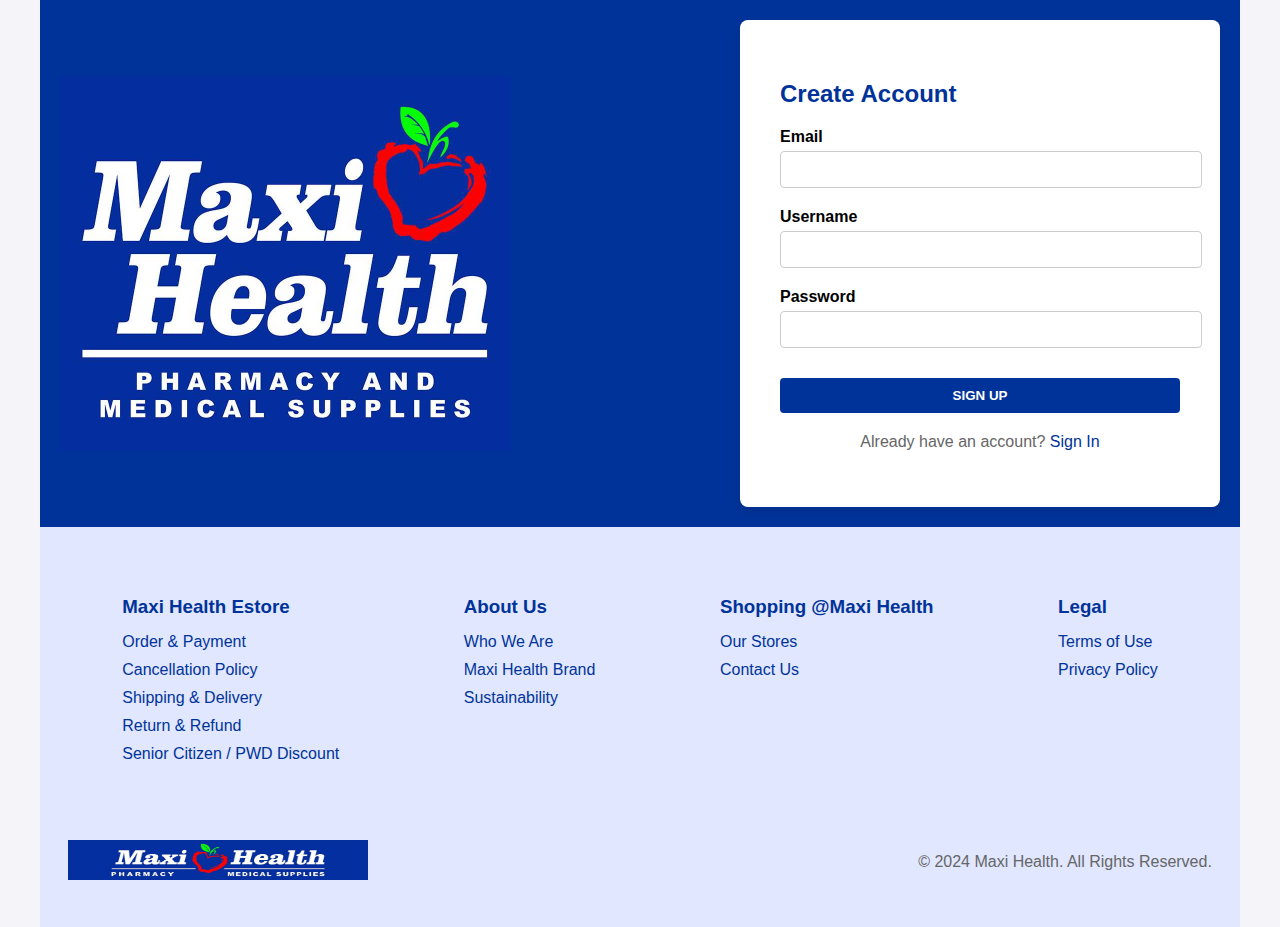
<file: index.html>
<!DOCTYPE html>
<html lang="en">
<head>
    <meta charset="UTF-8">
    <meta name="viewport" content="width=device-width, initial-scale=1.0">
    <title>Maxi Health - Create Account</title>
    <link rel="stylesheet" href="style.css">
    <link rel="icon" href="maxi.jpg" >
</head>
<body>
    <div class="container">
        <div class="header">
            <img src="maxi.jpg" alt="Maxi Health Logo" class="logo">
            <div class="form-container">
                <form action="login.php" method="POST" class="login-form">
                    <h2>Create Account</h2>
                    <div class="form-group">
                        <label for="name">Email</label>
                        <input type="text" id="name" name="name" required>
                    </div>
                    <div class="form-group">
                        <label for="username">Username</label>
                        <input type="text" id="username" name="username" >
                    </div>
                    <div class="form-group">
                        <label for="password">Password</label>
                        <input type="password" id="password" name="password" >
                    </div>
                    <button type="submit" class="btn-submit">Sign Up</button>
                    <p>Already have an account? <a href="signin.html">Sign In</a></p>
                </form>
            </div>
        </div>

        <footer class="footer">
            <div class="footer-content">
                <div class="footer-section">
                    <h3>Maxi Health Estore</h3>
                    <ul>
                        <li><a href="#">Order & Payment</a></li>
                        <li><a href="#">Cancellation Policy</a></li>
                        <li><a href="#">Shipping & Delivery</a></li>
                        <li><a href="#">Return & Refund</a></li>
                        <li><a href="#">Senior Citizen / PWD Discount</a></li>
                    </ul>
                </div>
                <div class="footer-section">
                    <h3>About Us</h3>
                    <ul>
                        <li><a href="#">Who We Are</a></li>
                        <li><a href="#">Maxi Health Brand</a></li>
                        <li><a href="#">Sustainability</a></li>
                    </ul>
                </div>
                <div class="footer-section">
                    <h3>Shopping @Maxi Health</h3>
                    <ul>
                        <li><a href="#">Our Stores</a></li>
                        <li><a href="#">Contact Us</a></li>
                    </ul>
                </div>
                <div class="footer-section">
                    <h3>Legal</h3>
                    <ul>
                        <li><a href="#">Terms of Use</a></li>
                        <li><a href="#">Privacy Policy</a></li>
                    </ul>
                </div>
                
            </div>
            <div class="footer-logo">
                <img src="maxi2.jpg" alt="Maxi Health Logo" class="small-logo">
                <p>&copy; 2024 Maxi Health. All Rights Reserved.</p>
            </div>
        </footer>
</body>
</html>
</file>
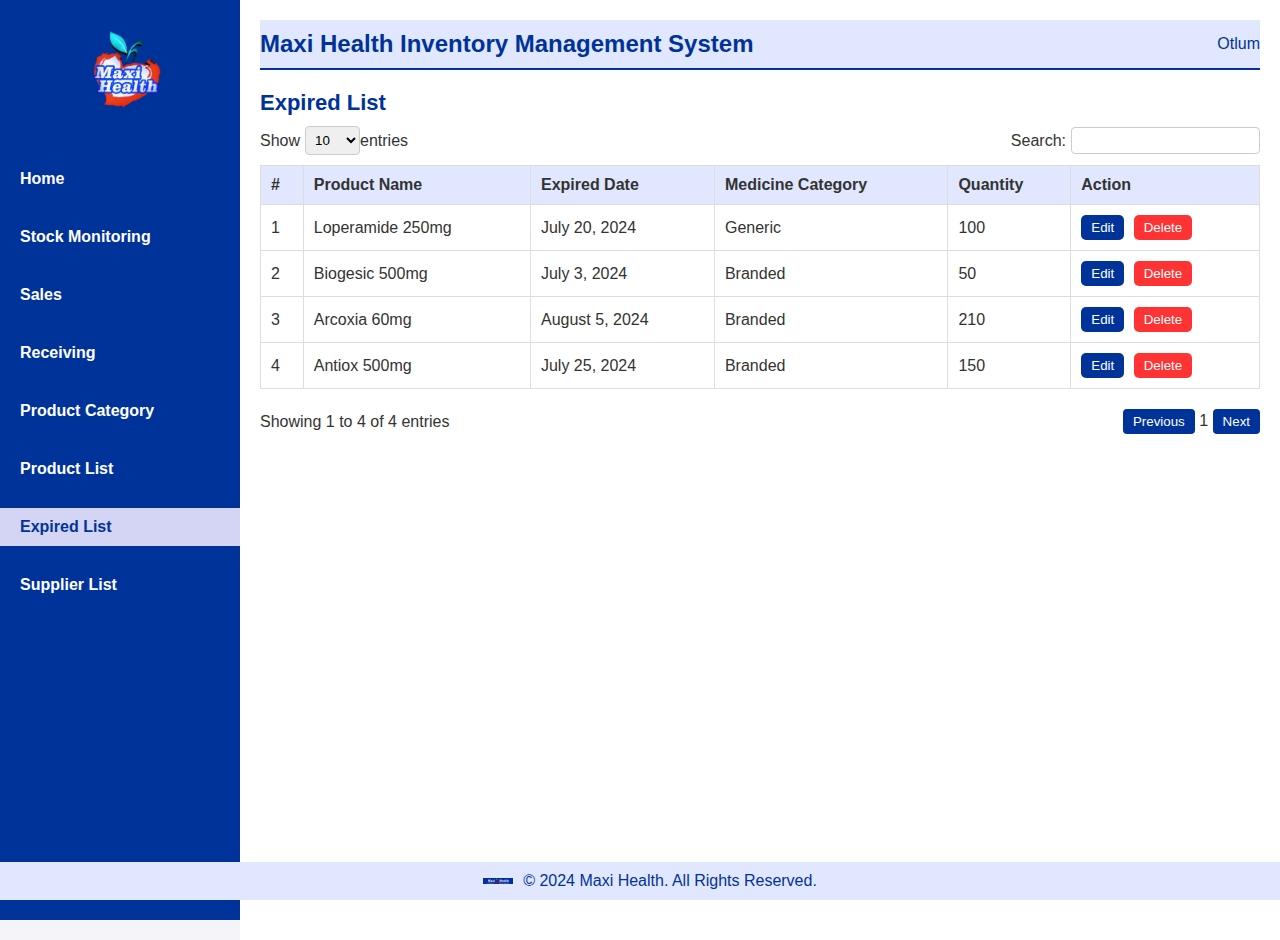
<file: expiredlist.html>
<!DOCTYPE html>
<html lang="en">
<head>
    <meta charset="UTF-8">
    <meta name="viewport" content="width=device-width, initial-scale=1.0">
    <title>Expired List</title>
    <link rel="stylesheet" href="expired.css">
    <link rel="icon" href="maxi.jpg">
    <link rel="stylesheet" href="https://cdnjs.cloudflare.com/ajax/libs/font-awesome/6.6.0/css/all.min.css" integrity="sha512-Kc323vGBEqzTmouAECnVceyQqyqdsSiqLQISBL29aUW4U/M7pSPA/gEUZQqv1cwx4OnYxTxve5UMg5GT6L4JJg==" crossorigin="anonymous" referrerpolicy="no-referrer" />
</head>
<body>
    <div class="sidebar">
        <div class="logo-section">
            <img src="maxi3.png" alt="Maxi Health Logo" class="sidebar-logo">
        </div>
        <nav class="sidebar-nav">
            <ul>
                <li><a href="home.html"><i class="fa-solid fa-house"></i> Home</a></li>
                <li><a href="monitor.html"><i class="fa-sharp fa-solid fa-bars"></i> Stock Monitoring</a></li>
                <li><a href="sales.html"><i class="fa-sharp fa-solid fa-coins"></i> Sales</a></li>
                <li><a href="receive.html"><i class="fa-sharp fa-solid fa-download"></i> Receiving</a></li>
                <li><a href="Pcategory.html"><i class="fa-sharp fa-solid fa-bars"></i> Product Category</a></li>
                <li><a href="Productlist.html"><i class="fa-solid fa-box"></i> Product List</a></li>
                <li><a href="#" class="active"><i class="fa-sharp fa-solid fa-bars"></i> Expired List</a></li>
                <li><a href="supplier.html"><i class="fa-solid fa-person-chalkboard"></i> Supplier List</a></li>
            </ul>
        </nav>
    </div>

    <div class="main-content">
        <header class="main-header">
            <h1>Maxi Health Inventory Management System</h1>
            <div class="user-info">
                <i class="fa-solid fa-user"></i>
                <span>Otlum</span>
            </div>
        </header>

        <section class="inventory">
            <h2>Expired List</h2>
            <div class="inventory-controls">
                <label>Show 
                    <select>
                        <option value="10">10</option>
                        <option value="25">25</option>
                        <option value="50">50</option>
                        <option value="100">100</option>
                    </select> entries
                </label>
                <label>Search: 
                    <input type="text">
                </label>
            </div>
            <table class="inventory-table">
                <thead>
                    <tr>
                        <th>#</th>
                        <th>Product Name</th>
                        <th>Expired Date</th>
                        <th>Medicine Category</th>
                        <th>Quantity</th>
                        <th>Action</th>
                    </tr>
                </thead>
                <tbody>
                    <tr>
                        <td>1</td>
                        <td>Loperamide 250mg</td>
                        <td>July 20, 2024</td>
                        <td>Generic</td>
                        <td>100</td>
                        <td><button class="edit-btn">Edit</button> <button class="delete-btn">Delete</button></td>
                    </tr>
                    <tr>
                        <td>2</td>
                        <td>Biogesic 500mg</td>
                        <td>July 3, 2024</td>
                        <td>Branded</td>
                        <td>50</td>
                        <td><button class="edit-btn">Edit</button> <button class="delete-btn">Delete</button></td>
                    </tr>
                    <tr>
                        <td>3</td>
                        <td>Arcoxia 60mg</td>
                        <td>August 5, 2024</td>
                        <td>Branded</td>
                        <td>210</td>
                        <td><button class="edit-btn">Edit</button> <button class="delete-btn">Delete</button></td>
                    </tr>
                    <tr>
                        <td>4</td>
                        <td>Antiox 500mg</td>
                        <td>July 25, 2024</td>
                        <td>Branded</td>
                        <td>150</td>
                        <td><button class="edit-btn">Edit</button> <button class="delete-btn">Delete</button></td>
                    </tr>
                </tbody>
            </table>
            <div class="pagination">
                <span>Showing 1 to 4 of 4 entries</span>
                <div>
                    <button>Previous</button>
                    <span>1</span>
                    <button>Next</button>
                </div>
            </div>
        </section>
    </div>
    
    <footer class="footer">
        <div class="footer-logo">
            <img src="maxi2.jpg" alt="Maxi Health Logo" class="small-logo">
            <p>&copy; 2024 Maxi Health. All Rights Reserved.</p>
        </div>
    </footer>

</body>
</html>
</file>
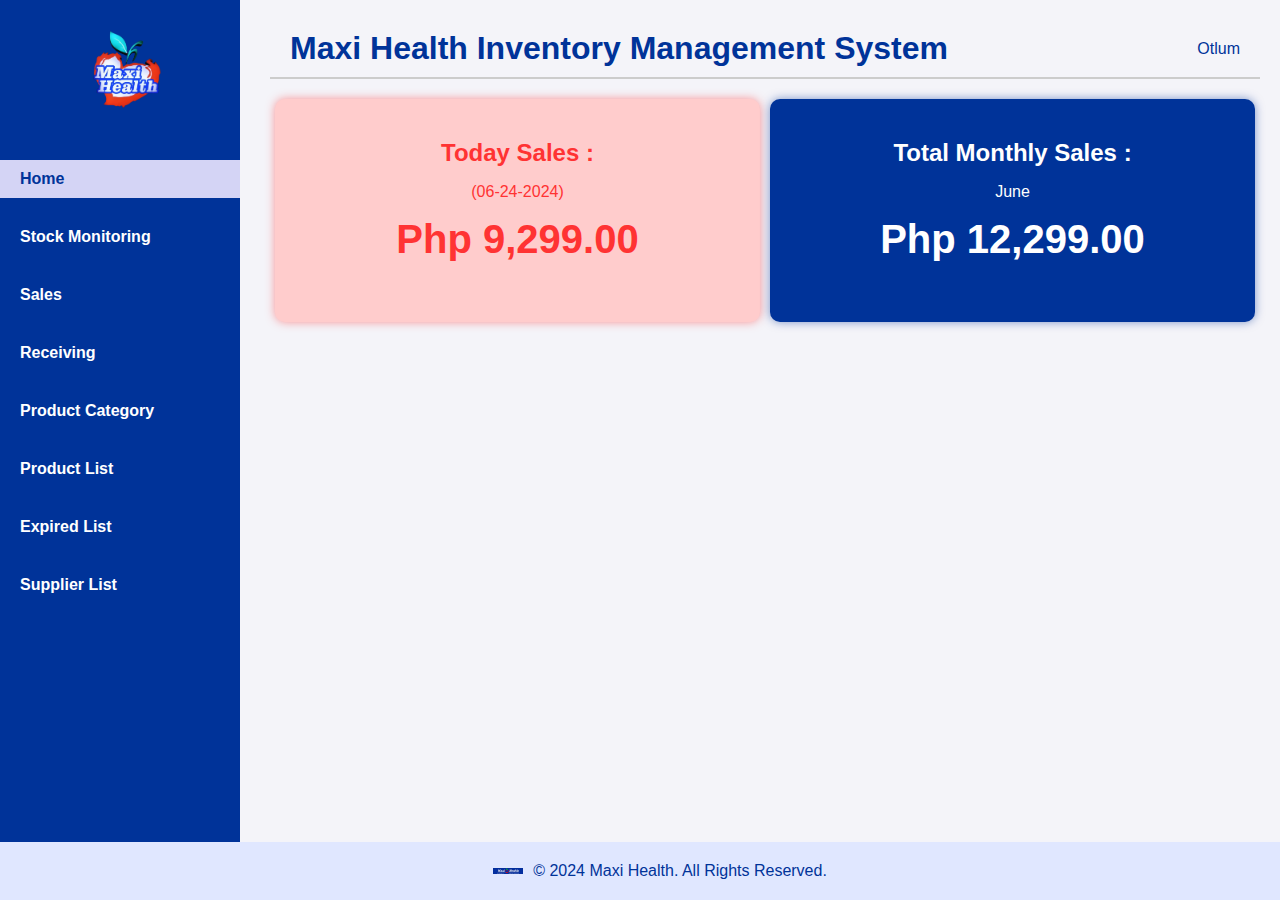
<file: home.html>
<!DOCTYPE html>
<html lang="en">
<head>
    <meta charset="UTF-8">
    <meta name="viewport" content="width=device-width, initial-scale=1.0">
    <title>Home System</title>
    <link rel="stylesheet" href="home.css">
    <link rel="stylesheet" href="https://cdnjs.cloudflare.com/ajax/libs/font-awesome/6.6.0/css/all.min.css" integrity="sha512-Kc323vGBEqzTmouAECnVceyQqyqdsSiqLQISBL29aUW4U/M7pSPA/gEUZQqv1cwx4OnYxTxve5UMg5GT6L4JJg==" crossorigin="anonymous" referrerpolicy="no-referrer" />
    <link rel="icon" href="maxi.jpg" >
</head>
<body>
    <div class="sidebar">
        <div class="logo-section">
            <img src="maxi3.png" alt="Maxi Health Logo" class="sidebar-logo">
        </div>
        <nav class="sidebar-nav">
            <ul>
                <li><a href="#" class="active"><i class="fa-solid fa-house"></i> Home</a></li>
                <li><a href="monitor.html" ><i class="fa-sharp fa-solid fa-bars"></i> Stock Monitoring</a></li>
                <li><a href="sales.html"><i class="fa-sharp fa-solid fa-coins"></i> Sales</a></li>
                <li><a href="receive.html"><i class="fa-sharp fa-solid fa-download"></i> Receiving</a></li>
                <li><a href="Pcategory.html"><i class="fa-sharp fa-solid fa-bars"></i> Product Category</a></li>
                <li><a href="Productlist.html"><i class="fa-solid fa-box"></i> Product List</a></li>
                <li><a href="expiredlist.html"><i class="fa-sharp fa-solid fa-bars"></i> Expired List</a></li>
                <li><a href="supplier.html"><i class="fa-solid fa-person-chalkboard"></i> Supplier List</a></li>
            </ul>
        </nav>
    </div>
    
    <div class="main-content">
        <header class="main-header">
            <h1>Maxi Health Inventory Management System</h1>
            <div class="user-info">
                <i class="fa-solid fa-user-tie"></i> Otlum
            </div>
        </header>
        
        <div class="sales-info">
            <div class="sales-card today-sales">
                <h2>Today Sales :</h2>
                <p>(06-24-2024)</p>
                <p class="sales-amount">Php 9,299.00</p>
            </div>
            <div class="sales-card monthly-sales">
                <h2>Total Monthly Sales :</h2>
                <p>June</p>
                <p class="sales-amount">Php 12,299.00</p>
            </div>
        </div>
    </div>
    
    <!-- Logout ng Modal -->
    <div id="logoutModal" class="modal">
        <div class="modal-content">
            <span class="close">&times;</span>
            <h2>Log out of Account?</h2>
            <p>Are you sure you want to log out of account before you confirm your email? Confirming the email on your account ensures you will be able to log in again.</p>
            <button id="confirmAccount">Confirm account</button>
            <a href="signin.html" id="logoutButton" class="logout-button">Log out</a>
        </div>
    </div>

    <footer class="footer">
        <div class="footer-logo">
            <img src="maxi2.jpg" alt="Maxi Health Logo" class="small-logo">
            <p>&copy; 2024 Maxi Health. All Rights Reserved.</p>
        </div>
    </footer>

    <!-- JavaScript for Modal Functionality -->
    <script>
        // Get the modal
        var modal = document.getElementById("logoutModal");

        // Get the button that opens the modal
        var userInfo = document.querySelector(".user-info");

        // Get the <span> element that closes the modal
        var span = document.getElementsByClassName("close")[0];

        // When the user clicks on the button, open the modal
        userInfo.onclick = function() {
            modal.style.display = "block";
        }

        // When the user clicks on <span> (x), close the modal
        span.onclick = function() {
            modal.style.display = "none";
        }

        // When the user clicks anywhere outside of the modal, close it
        window.onclick = function(event) {
            if (event.target == modal) {
                modal.style.display = "none";
            }
        }
    </script>
</body>
</html>
</file>
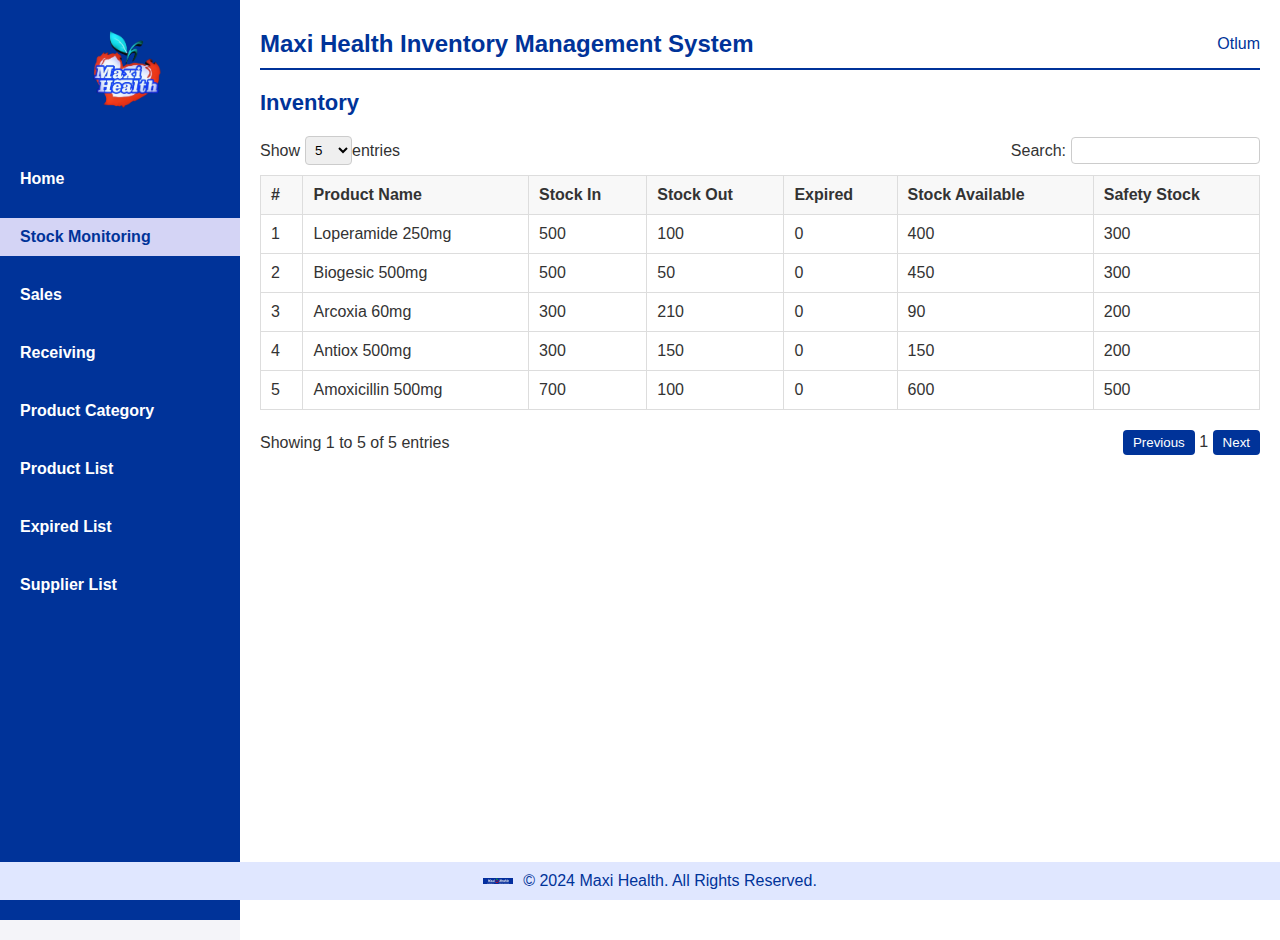
<file: monitor.html>
<!DOCTYPE html>
<html lang="en">
<head>
    <meta charset="UTF-8">
    <meta name="viewport" content="width=device-width, initial-scale=1.0">
    <title>Monitor System</title>
    <link rel="stylesheet" href="monitor.css">
    <link rel="icon" href="maxi.jpg">
    <link rel="stylesheet" href="https://cdnjs.cloudflare.com/ajax/libs/font-awesome/6.6.0/css/all.min.css" integrity="sha512-Kc323vGBEqzTmouAECnVceyQqyqdsSiqLQISBL29aUW4U/M7pSPA/gEUZQqv1cwx4OnYxTxve5UMg5GT6L4JJg==" crossorigin="anonymous" referrerpolicy="no-referrer" />
</head>
<body>
    <div class="sidebar">
        <div class="logo-section">
            <img src="maxi3.png" alt="Maxi Health Logo" class="sidebar-logo">
        </div>
        <nav class="sidebar-nav">
            <ul>
                <li><a href="home.html" ><i class="fa-solid fa-house"></i> Home</a></li>
                <li><a href="#"class="active"><i class="fa-sharp fa-solid fa-bars"></i> Stock Monitoring</a></li>
                <li><a href="sales.html"><i class="fa-sharp fa-solid fa-coins"></i> Sales</a></li>
                <li><a href="receive.html"><i class="fa-sharp fa-solid fa-download"></i> Receiving</a></li>
                <li><a href="Pcategory.html"><i class="fa-sharp fa-solid fa-bars"></i> Product Category</a></li>
                <li><a href="Productlist.html"><i class="fa-solid fa-box"></i> Product List</a></li>
                <li><a href="expiredlist.html"><i class="fa-sharp fa-solid fa-bars"></i> Expired List</a></li>
                <li><a href="supplier.html"><i class="fa-solid fa-person-chalkboard"></i> Supplier List</a></li>
            </ul>
        </nav>
    </div>

    <div class="main-content">
        <header class="main-header">
            <h1>Maxi Health Inventory Management System</h1>
            <div class="user-info">
                <i class="fa-solid fa-user"></i>
                <span>Otlum</span>
            </div>
        </header>

        <section class="inventory">
            <h2>Inventory</h2>
            <div class="inventory-controls">
                <label>Show 
                    <select>
                        <option value="5">5</option>
                        <option value="10">10</option>
                        <option value="25">25</option>
                        <option value="50">50</option>
                    </select> entries
                </label>
                <label>Search: 
                    <input type="text">
                </label>
            </div>
            <table class="inventory-table">
                <thead>
                    <tr>
                        <th>#</th>
                        <th>Product Name</th>
                        <th>Stock In</th>
                        <th>Stock Out</th>
                        <th>Expired</th>
                        <th>Stock Available</th>
                        <th>Safety Stock</th>
                    </tr>
                </thead>
                <tbody>
                    <tr>
                        <td>1</td>
                        <td>Loperamide 250mg</td>
                        <td>500</td>
                        <td>100</td>
                        <td>0</td>
                        <td>400</td>
                        <td>300</td>
                    </tr>
                    <tr>
                        <td>2</td>
                        <td>Biogesic 500mg</td>
                        <td>500</td>
                        <td>50</td>
                        <td>0</td>
                        <td>450</td>
                        <td>300</td>
                    </tr>
                    <tr>
                        <td>3</td>
                        <td>Arcoxia 60mg</td>
                        <td>300</td>
                        <td>210</td>
                        <td>0</td>
                        <td>90</td>
                        <td>200</td>
                    </tr>
                    <tr>
                        <td>4</td>
                        <td>Antiox 500mg</td>
                        <td>300</td>
                        <td>150</td>
                        <td>0</td>
                        <td>150</td>
                        <td>200</td>
                    </tr>
                    <tr>
                        <td>5</td>
                        <td>Amoxicillin 500mg</td>
                        <td>700</td>
                        <td>100</td>
                        <td>0</td>
                        <td>600</td>
                        <td>500</td>
                    </tr>
                    <!-- Additional rows here -->
                </tbody>
            </table>
            <div class="pagination">
                <span>Showing 1 to 5 of 5 entries</span>
                <div>
                    <button>Previous</button>
                    <span>1</span>
                    <button>Next</button>
                </div>
            </div>
        </section>
    </div>
    
    <footer class="footer">
        <div class="footer-logo">
            <img src="maxi2.jpg" alt="Maxi Health Logo" class="small-logo">
            <p>&copy; 2024 Maxi Health. All Rights Reserved.</p>
        </div>
    </footer>

</body>
</html>
</file>
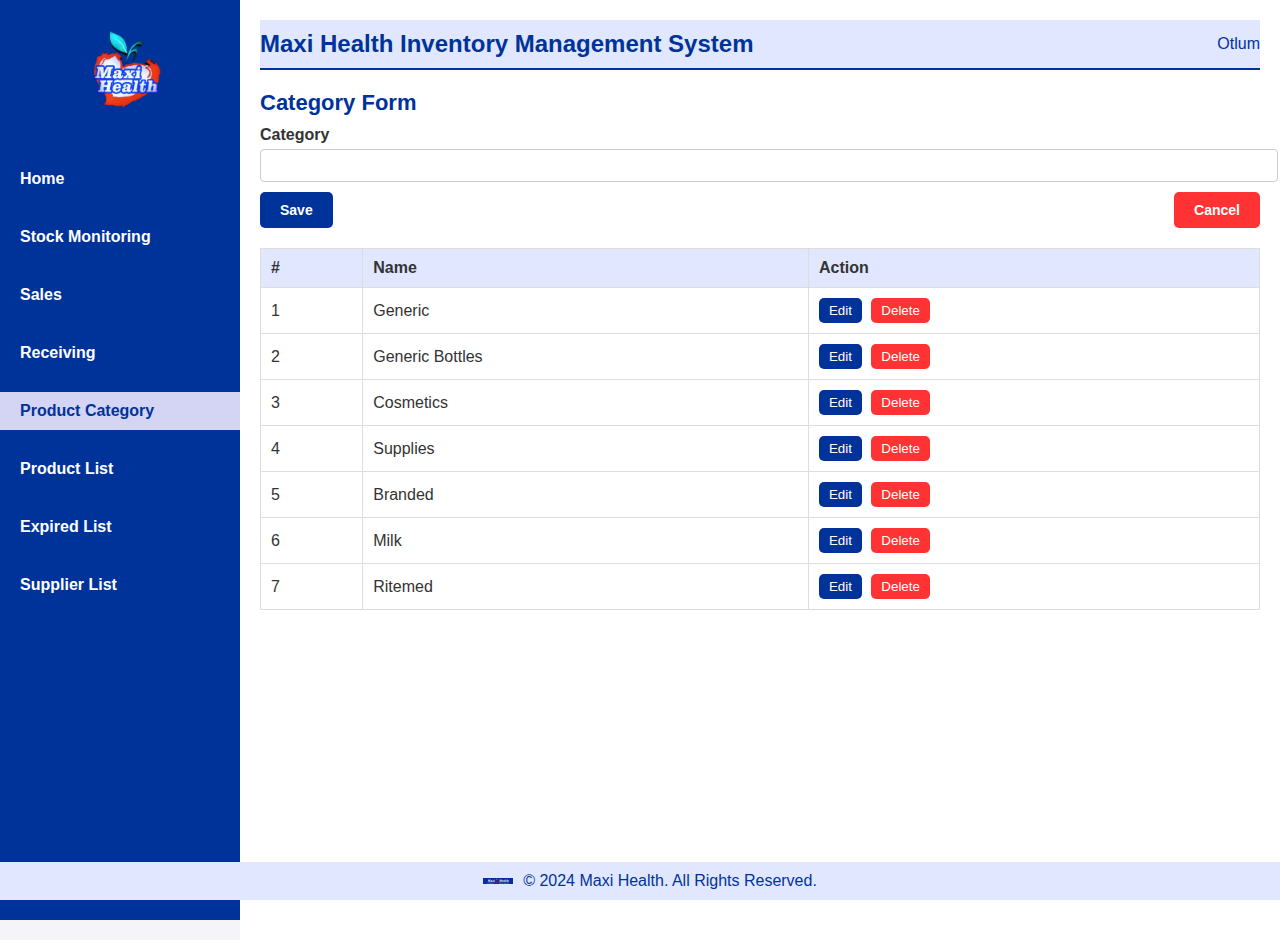
<file: Pcategory.html>
<!DOCTYPE html>
<html lang="en">
<head>
    <meta charset="UTF-8">
    <meta name="viewport" content="width=device-width, initial-scale=1.0">
    <title>Product Category</title>
    <link rel="stylesheet" href="pcategory.css">
    <link rel="icon" href="maxi.jpg">
    <link rel="stylesheet" href="https://cdnjs.cloudflare.com/ajax/libs/font-awesome/6.6.0/css/all.min.css" integrity="sha512-Kc323vGBEqzTmouAECnVceyQqyqdsSiqLQISBL29aUW4U/M7pSPA/gEUZQqv1cwx4OnYxTxve5UMg5GT6L4JJg==" crossorigin="anonymous" referrerpolicy="no-referrer" />
</head>
<body>
    <div class="sidebar">
        <div class="logo-section">
            <img src="maxi3.png" alt="Maxi Health Logo" class="sidebar-logo">
        </div>
        <nav class="sidebar-nav">
            <ul>
                <li><a href="home.html"><i class="fa-solid fa-house"></i> Home</a></li>
                <li><a href="monitor.html"><i class="fa-sharp fa-solid fa-bars"></i> Stock Monitoring</a></li>
                <li><a href="sales.html"><i class="fa-sharp fa-solid fa-coins"></i> Sales</a></li>
                <li><a href="receive.html"><i class="fa-sharp fa-solid fa-download"></i> Receiving</a></li>
                <li><a href="#" class="active"><i class="fa-sharp fa-solid fa-bars"></i> Product Category</a></li>
                <li><a href="Productlist.html"><i class="fa-solid fa-box"></i> Product List</a></li>
                <li><a href="expiredlist.html"><i class="fa-sharp fa-solid fa-bars"></i> Expired List</a></li>
                <li><a href="supplier.html"><i class="fa-solid fa-person-chalkboard"></i> Supplier List</a></li>
            </ul>
        </nav>
    </div>

    <div class="main-content">
        <header class="main-header">
            <h1>Maxi Health Inventory Management System</h1>
            <div class="user-info">
                <i class="fa-solid fa-user"></i>
                <span>Otlum</span>
            </div>
        </header>

        <section class="category-section">
            <form class="category-form">
                <h2>Category Form</h2>
                <label for="category">Category</label>
                <input type="text" id="category" name="category" required>
                <div class="form-actions">
                    <button type="submit" class="save-btn">Save</button>
                    <button type="button" class="cancel-btn">Cancel</button>
                </div>
            </form>

            <table class="category-table">
                <thead>
                    <tr>
                        <th>#</th>
                        <th>Name</th>
                        <th>Action</th>
                    </tr>
                </thead>
                <tbody>
                    <tr>
                        <td>1</td>
                        <td>Generic</td>
                        <td><button class="edit-btn">Edit</button> <button class="delete-btn">Delete</button></td>
                    </tr>
                    <tr>
                        <td>2</td>
                        <td>Generic Bottles</td>
                        <td><button class="edit-btn">Edit</button> <button class="delete-btn">Delete</button></td>
                    </tr>
                    <tr>
                        <td>3</td>
                        <td>Cosmetics</td>
                        <td><button class="edit-btn">Edit</button> <button class="delete-btn">Delete</button></td>
                    </tr>
                    <tr>
                        <td>4</td>
                        <td>Supplies</td>
                        <td><button class="edit-btn">Edit</button> <button class="delete-btn">Delete</button></td>
                    </tr>
                    <tr>
                        <td>5</td>
                        <td>Branded</td>
                        <td><button class="edit-btn">Edit</button> <button class="delete-btn">Delete</button></td>
                    </tr>
                    <tr>
                        <td>6</td>
                        <td>Milk</td>
                        <td><button class="edit-btn">Edit</button> <button class="delete-btn">Delete</button></td>
                    </tr>
                    <tr>
                        <td>7</td>
                        <td>Ritemed</td>
                        <td><button class="edit-btn">Edit</button> <button class="delete-btn">Delete</button></td>
                    </tr>
                </tbody>
            </table>
        </section>
    </div>
    
    <footer class="footer">
        <div class="footer-logo">
            <img src="maxi2.jpg" alt="Maxi Health Logo" class="small-logo">
            <p>&copy; 2024 Maxi Health. All Rights Reserved.</p>
        </div>
    </footer>

</body>
</html>
</file>
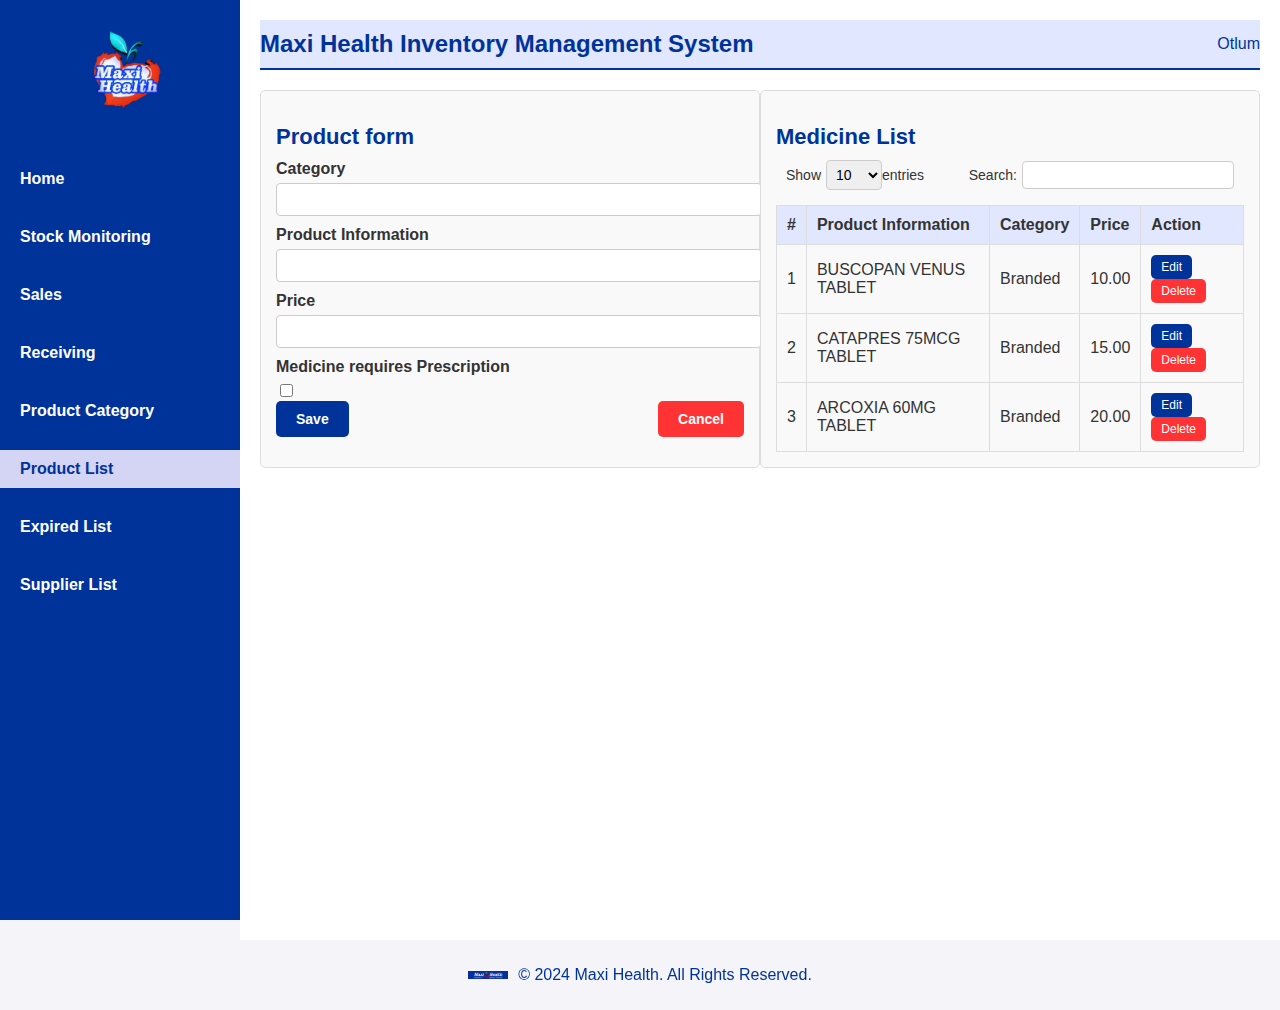
<file: Productlist.html>
<!DOCTYPE html>
<html lang="en">
<head>
    <meta charset="UTF-8">
    <meta name="viewport" content="width=device-width, initial-scale=1.0">
    <title>Product List</title>
    <link rel="stylesheet" href="productlist.css">
    <link rel="icon" href="maxi.jpg">
    <link rel="stylesheet" href="https://cdnjs.cloudflare.com/ajax/libs/font-awesome/6.6.0/css/all.min.css" integrity="sha512-Kc323vGBEqzTmouAECnVceyQqyqdsSiqLQISBL29aUW4U/M7pSPA/gEUZQqv1cwx4OnYxTxve5UMg5GT6L4JJg==" crossorigin="anonymous" referrerpolicy="no-referrer" />
</head>
<body>
    <div class="sidebar">
        <div class="logo-section">
            <img src="maxi3.png" alt="Maxi Health Logo" class="sidebar-logo">
        </div>
        <nav class="sidebar-nav">
            <ul>
                <li><a href="home.html"><i class="fa-solid fa-house"></i> Home</a></li>
                <li><a href="monitor.html"><i class="fa-sharp fa-solid fa-bars"></i> Stock Monitoring</a></li>
                <li><a href="sales.html"><i class="fa-sharp fa-solid fa-coins"></i> Sales</a></li>
                <li><a href="receive.html"><i class="fa-sharp fa-solid fa-download"></i> Receiving</a></li>
                <li><a href="Pcategory.html"><i class="fa-sharp fa-solid fa-bars"></i> Product Category</a></li>
                <li><a href="#" class="active"><i class="fa-solid fa-box"></i> Product List</a></li>
                <li><a href="expiredlist.html"><i class="fa-sharp fa-solid fa-bars"></i> Expired List</a></li>
                <li><a href="supplier.html"><i class="fa-solid fa-person-chalkboard"></i> Supplier List</a></li>
            </ul>
        </nav>
    </div>

    <div class="main-content">
        <header class="main-header">
            <h1>Maxi Health Inventory Management System</h1>
            <div class="user-info">
                <i class="fa-solid fa-user"></i>
                <span>Otlum</span>
            </div>
        </header>

        <section class="product-section">
            <div class="product-form">
                <h2>Product form</h2>
                <label for="category">Category</label>
                <input type="text" id="category" name="category" required>

                <label for="product-info">Product Information</label>
                <input type="text" id="product-info" name="product-info" required>

                <label for="price">Price</label>
                <input type="number" id="price" name="price" required>

                <label for="prescription">Medicine requires Prescription</label>
                <input type="checkbox" id="prescription" name="prescription">

                <div class="form-actions">
                    <button type="submit" class="save-btn">Save</button>
                    <button type="button" class="cancel-btn">Cancel</button>
                </div>
            </div>
            <div class="medicine-list">
                <h2>Medicine List</h2>
                <div class="table-controls">
                    <div class="show-entries">
                        <label for="entries">Show 
                            <select id="entries" name="entries">
                                <option value="10">10</option>
                                <option value="25">25</option>
                                <option value="50">50</option>
                                <option value="100">100</option>
                            </select>
                            entries
                        </label>
                    </div>
                    <div class="search-box">
                        <label for="search">Search:
                            <input type="text" id="search" name="search">
                        </label>
                    </div>
                </div>
                <table>
                    <thead>
                        <tr>
                            <th>#</th>
                            <th>Product Information</th>
                            <th>Category</th>
                            <th>Price</th>
                            <th>Action</th>
                        </tr>
                    </thead>
                    <tbody>
                        <tr>
                            <td>1</td>
                            <td>BUSCOPAN VENUS TABLET</td>
                            <td>Branded</td>
                            <td>10.00</td>
                            <td><button class="edit-btn">Edit</button> <button class="delete-btn">Delete</button></td>
                        </tr>
                        <tr>
                            <td>2</td>
                            <td>CATAPRES 75MCG TABLET</td>
                            <td>Branded</td>
                            <td>15.00</td>
                            <td><button class="edit-btn">Edit</button> <button class="delete-btn">Delete</button></td>
                        </tr>
                        <tr>
                            <td>3</td>
                            <td>ARCOXIA 60MG TABLET</td>
                            <td>Branded</td>
                            <td>20.00</td>
                            <td><button class="edit-btn">Edit</button> <button class="delete-btn">Delete</button></td>
                        </tr>
                    </tbody>
                </table>
            </div>
        </section>
    </div>
    
    <footer class="footer">
        <div class="footer-logo">
            <img src="maxi2.jpg" alt="Maxi Health Logo" class="small-logo">
            <p>&copy; 2024 Maxi Health. All Rights Reserved.</p>
        </div>
    </footer>
</body>
</html>
</file>
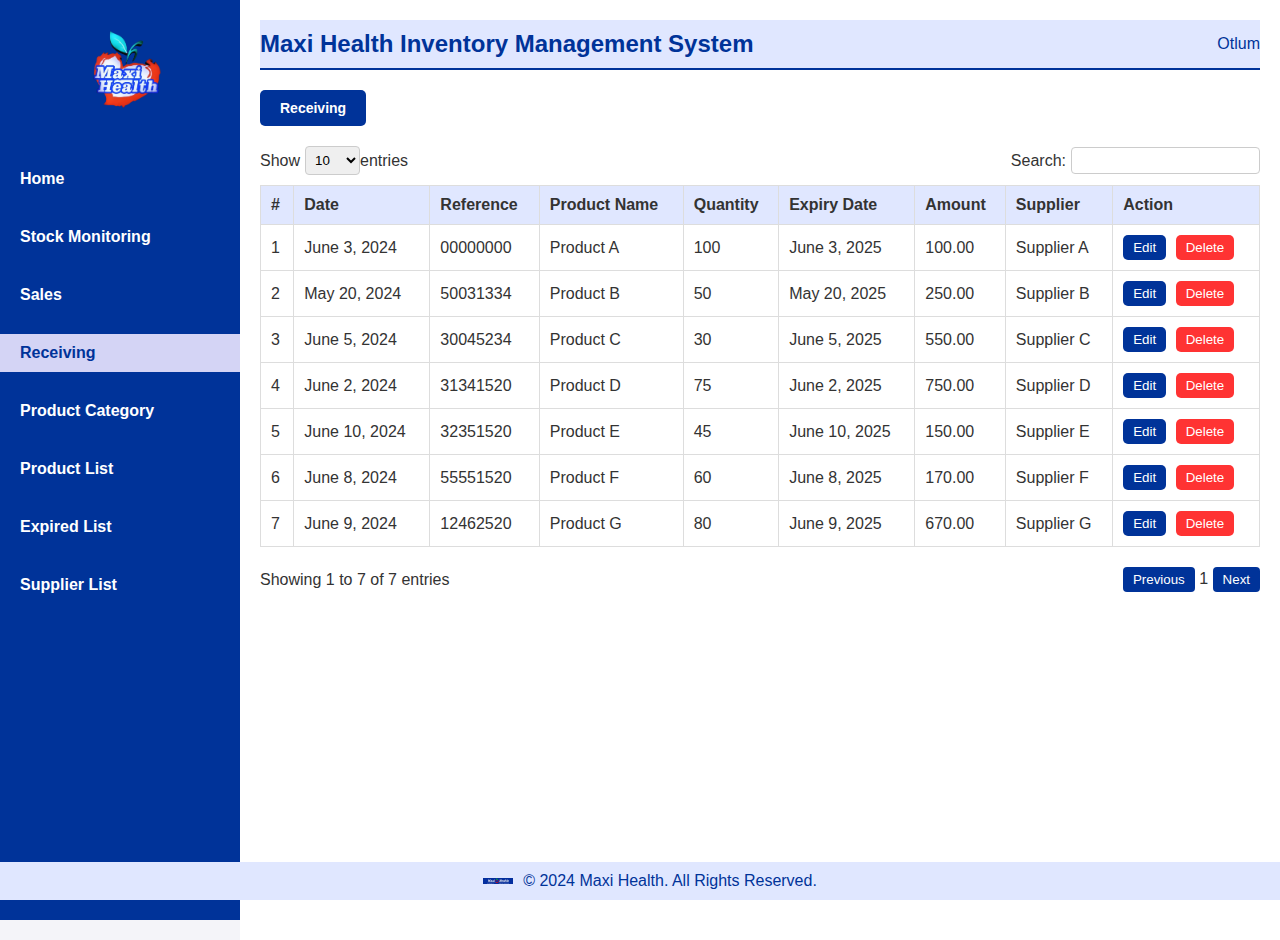
<file: receive.html>
<!DOCTYPE html>
<html lang="en">
<head>
    <meta charset="UTF-8">
    <meta name="viewport" content="width=device-width, initial-scale=1.0">
    <title>Receiving System</title>
    <link rel="stylesheet" href="receive.css">
    <link rel="icon" href="maxi.jpg">
    <link rel="stylesheet" href="https://cdnjs.cloudflare.com/ajax/libs/font-awesome/6.6.0/css/all.min.css" integrity="sha512-Kc323vGBEqzTmouAECnVceyQqyqdsSiqLQISBL29aUW4U/M7pSPA/gEUZQqv1cwx4OnYxTxve5UMg5GT6L4JJg==" crossorigin="anonymous" referrerpolicy="no-referrer" />
</head>
<body>
    <div class="sidebar">
        <div class="logo-section">
            <img src="maxi3.png" alt="Maxi Health Logo" class="sidebar-logo">
        </div>
        <nav class="sidebar-nav">
            <ul>
                <li><a href="home.html"><i class="fa-solid fa-house"></i> Home</a></li>
                <li><a href="monitor.html"><i class="fa-sharp fa-solid fa-bars"></i> Stock Monitoring</a></li>
                <li><a href="sales.html" ><i class="fa-sharp fa-solid fa-coins"></i> Sales</a></li>
                <li><a href="#"class="active"><i class="fa-sharp fa-solid fa-download"></i> Receiving</a></li>
                <li><a href="Pcategory.html"><i class="fa-sharp fa-solid fa-bars"></i> Product Category</a></li>
                <li><a href="Productlist.html"><i class="fa-solid fa-box"></i> Product List</a></li>
                <li><a href="expiredlist.html"><i class="fa-sharp fa-solid fa-bars"></i> Expired List</a></li>
                <li><a href="supplier.html"><i class="fa-solid fa-person-chalkboard"></i> Supplier List</a></li>
            </ul>
        </nav>
    </div>

    <div class="main-content">
        <header class="main-header">
            <h1>Maxi Health Inventory Management System</h1>
            <div class="user-info">
                <i class="fa-solid fa-user"></i>
                <span>Otlum</span>
            </div>
        </header>

        <section class="inventory">
       
                <button class="new-sales-btn"><i class="fa fa-plus"></i> Receiving</button>
       
            <div class="inventory-controls">
                <label>Show 
                    <select>
                        <option value="10">10</option>
                        <option value="25">25</option>
                        <option value="50">50</option>
                        <option value="100">100</option>
                    </select> entries
                </label>
                <label>Search: 
                    <input type="text">
                </label>
            </div>
            <table class="inventory-table">
                <thead>
                    <tr>
                        <th>#</th>
                        <th>Date</th>
                        <th>Reference</th>
                        <th>Product Name</th>
                        <th>Quantity</th>
                        <th>Expiry Date</th>
                        <th>Amount</th>
                        <th>Supplier</th>
                        <th>Action</th>
                    </tr>
                </thead>
                <tbody>
                    <tr>
                        <td>1</td>
                        <td>June 3, 2024</td>
                        <td>00000000</td>
                        <td>Product A</td>
                        <td>100</td>
                        <td>June 3, 2025</td>
                        <td>100.00</td>
                        <td>Supplier A</td>
                        <td><button class="edit-btn">Edit</button> <button class="delete-btn">Delete</button></td>
                    </tr>
                    <tr>
                        <td>2</td>
                        <td>May 20, 2024</td>
                        <td>50031334</td>
                        <td>Product B</td>
                        <td>50</td>
                        <td>May 20, 2025</td>
                        <td>250.00</td>
                        <td>Supplier B</td>
                        <td><button class="edit-btn">Edit</button> <button class="delete-btn">Delete</button></td>
                    </tr>
                    <tr>
                        <td>3</td>
                        <td>June 5, 2024</td>
                        <td>30045234</td>
                        <td>Product C</td>
                        <td>30</td>
                        <td>June 5, 2025</td>
                        <td>550.00</td>
                        <td>Supplier C</td>
                        <td><button class="edit-btn">Edit</button> <button class="delete-btn">Delete</button></td>
                    </tr>
                    <tr>
                        <td>4</td>
                        <td>June 2, 2024</td>
                        <td>31341520</td>
                        <td>Product D</td>
                        <td>75</td>
                        <td>June 2, 2025</td>
                        <td>750.00</td>
                        <td>Supplier D</td>
                        <td><button class="edit-btn">Edit</button> <button class="delete-btn">Delete</button></td>
                    </tr>
                    <tr>
                        <td>5</td>
                        <td>June 10, 2024</td>
                        <td>32351520</td>
                        <td>Product E</td>
                        <td>45</td>
                        <td>June 10, 2025</td>
                        <td>150.00</td>
                        <td>Supplier E</td>
                        <td><button class="edit-btn">Edit</button> <button class="delete-btn">Delete</button></td>
                    </tr>
                    <tr>
                        <td>6</td>
                        <td>June 8, 2024</td>
                        <td>55551520</td>
                        <td>Product F</td>
                        <td>60</td>
                        <td>June 8, 2025</td>
                        <td>170.00</td>
                        <td>Supplier F</td>
                        <td><button class="edit-btn">Edit</button> <button class="delete-btn">Delete</button></td>
                    </tr>
                    <tr>
                        <td>7</td>
                        <td>June 9, 2024</td>
                        <td>12462520</td>
                        <td>Product G</td>
                        <td>80</td>
                        <td>June 9, 2025</td>
                        <td>670.00</td>
                        <td>Supplier G</td>
                        <td><button class="edit-btn">Edit</button> <button class="delete-btn">Delete</button></td>
                    </tr>
                </tbody>
            </table>
            <div class="pagination">
                <span>Showing 1 to 7 of 7 entries</span>
                <div>
                    <button>Previous</button>
                    <span>1</span>
                    <button>Next</button>
                </div>
            </div>
        </section>
    </div>
    <div id="newSalesModal" class="modal">
        <div class="modal-content">
            <span class="close">&times;</span>
            <h2>Manage Receiving</h2>
            <form>
                <div class="form-group">
                    <label for="supplier">Supplier</label>
                    <input type="text" id="supplier" name="supplier" value="Supplier 1">
                </div>
                <div class="form-group">
                    <label for="productName">Product Name</label>
                    <input type="text" id="productName" name="productName">
                </div>
                <div class="form-group">
                    <label for="quantity">Quantity</label>
                    <input type="number" id="quantity" name="quantity">
                </div>
                <div class="form-group">
                    <label for="amount">Amount</label>
                    <input type="number" id="amount" name="amount">
                </div>
                <div class="form-group">
                    <label for="expiryDate">Expiration Date</label>
                    <input type="date" id="expiryDate" name="expiryDate">
                </div>
                <button type="button" id="addToList">Add to list</button>
            </form>
            <table class="inventory-table">
                <thead>
                    <tr>
                        <th>Product Name</th>
                        <th>Quantity</th>
                        <th>Expiration Date</th>
                        <th>Amount</th>
                        <th>Action</th>
                    </tr>
                </thead>
                <tbody>
                    <tr>
                        <td>Name: Loperamide 250mg Category: Branded</td>
                        <td>500</td>
                        <td>June 3, 2026</td>
                        <td>4800</td>
                        <td><button class="delete-btn">Delete</button></td>
                    </tr>
                </tbody>
            </table>
            <button id="saveBtn">Save</button>
        </div>
    </div>
    <script>
        // Get the modal
        var modal = document.getElementById("newSalesModal");
    
        // ito yung button para ma open ung modal
        var btn = document.querySelector(".new-sales-btn");
    
        
        var span = document.getElementsByClassName("close")[0];
    
        
        btn.onclick = function() {
            modal.style.display = "block";
        }
    
        // pang x pag na open na ung modal
        span.onclick = function() {
            modal.style.display = "none";
        }
    
        // pag na open na simple na exx nalang
        window.onclick = function(event) {
            if (event.target == modal) {
                modal.style.display = "none";
            }
        }
    </script>
    
    <footer class="footer">
        <div class="footer-logo">
            <img src="maxi2.jpg" alt="Maxi Health Logo" class="small-logo">
            <p>&copy; 2024 Maxi Health. All Rights Reserved.</p>
        </div>
    </footer>

</body>
</html>
</file>
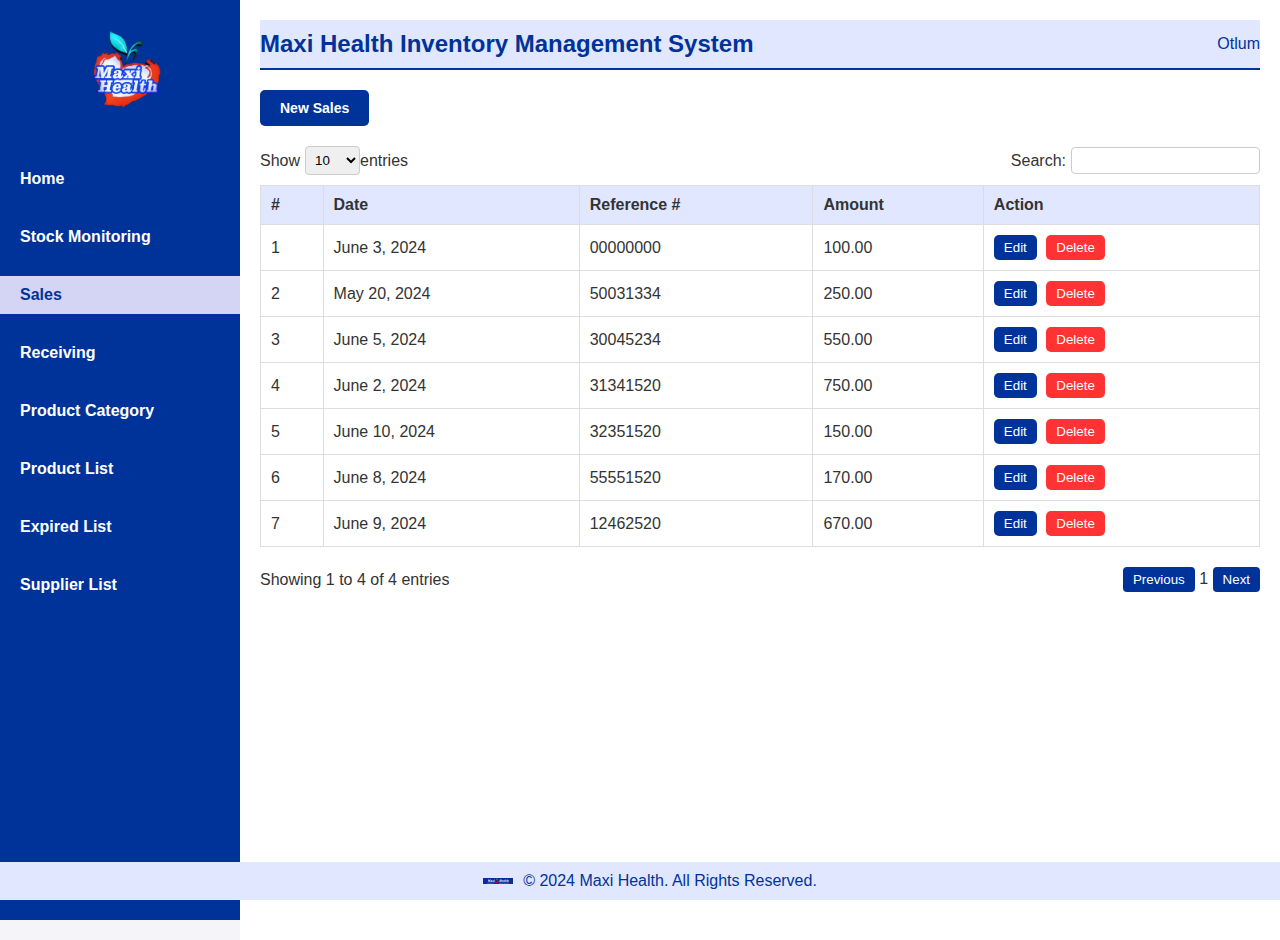
<file: sales.html>
<!DOCTYPE html>
<html lang="en">
<head>
    <meta charset="UTF-8">
    <meta name="viewport" content="width=device-width, initial-scale=1.0">
    <title>Sales System</title>
    <link rel="stylesheet" href="sales.css">
    <link rel="icon" href="maxi.jpg">
    <link rel="stylesheet" href="https://cdnjs.cloudflare.com/ajax/libs/font-awesome/6.6.0/css/all.min.css" integrity="sha512-Kc323vGBEqzTmouAECnVceyQqyqdsSiqLQISBL29aUW4U/M7pSPA/gEUZQqv1cwx4OnYxTxve5UMg5GT6L4JJg==" crossorigin="anonymous" referrerpolicy="no-referrer" />
</head>
<body>
    <div class="sidebar">
        <div class="logo-section">
            <img src="maxi3.png" alt="Maxi Health Logo" class="sidebar-logo">
        </div>
        <nav class="sidebar-nav">
            <ul>
                <li><a href="home.html"><i class="fa-solid fa-house"></i> Home</a></li>
                <li><a href="monitor.html"><i class="fa-sharp fa-solid fa-bars"></i> Stock Monitoring</a></li>
                <li><a href="#" class="active"><i class="fa-sharp fa-solid fa-coins"></i> Sales</a></li>
                <li><a href="receive.html"><i class="fa-sharp fa-solid fa-download"></i> Receiving</a></li>
                <li><a href="Pcategory.html"><i class="fa-sharp fa-solid fa-bars"></i> Product Category</a></li>
                <li><a href="Productlist.html"><i class="fa-solid fa-box"></i> Product List</a></li>
                <li><a href="expiredlist.html"><i class="fa-sharp fa-solid fa-bars"></i> Expired List</a></li>
                <li><a href="supplier.html"><i class="fa-solid fa-person-chalkboard"></i> Supplier List</a></li>
            </ul>
        </nav>
    </div>

    <div class="main-content">
        <header class="main-header">
            <h1>Maxi Health Inventory Management System</h1>
            <div class="user-info">
                <i class="fa-solid fa-user"></i>
                <span>Otlum</span>
            </div>
        </header>

        <section class="inventory">
            <a href="sales2.html">
                <button class="new-sales-btn"><i class="fa fa-plus"></i> New Sales</button>
            </a>
            <div class="inventory-controls">
                <label>Show 
                    <select>
                        <option value="10">10</option>
                        <option value="25">25</option>
                        <option value="50">50</option>
                        <option value="100">100</option>
                    </select> entries
                </label>
                <label>Search: 
                    <input type="text">
                </label>
            </div>
            <table class="inventory-table">
                <thead>
                    <tr>
                        <th>#</th>
                        <th>Date</th>
                        <th>Reference #</th>
                        <th>Amount</th>
                        <th>Action</th>
                    </tr>
                </thead>
                <tbody>
                    <tr>
                        <td>1</td>
                        <td>June 3, 2024</td>
                        <td>00000000</td>
                        <td>100.00</td>
                        <td><button class="edit-btn">Edit</button> <button class="delete-btn">Delete</button></td>
                    </tr>
                    <tr>
                        <td>2</td>
                        <td>May 20, 2024</td>
                        <td>50031334</td>
                        <td>250.00</td>
                        <td><button class="edit-btn">Edit</button> <button class="delete-btn">Delete</button></td>
                    </tr>
                    <tr>
                        <td>3</td>
                        <td>June 5, 2024</td>
                        <td>30045234</td>
                        <td>550.00</td>
                        <td><button class="edit-btn">Edit</button> <button class="delete-btn">Delete</button></td>
                    </tr>
                    <tr>
                        <td>4</td>
                        <td>June 2, 2024</td>
                        <td>31341520</td>
                        <td>750.00</td>
                        <td><button class="edit-btn">Edit</button> <button class="delete-btn">Delete</button></td>
                    </tr>
                    <tr>
                        <td>5</td>
                        <td>June 10, 2024</td>
                        <td>32351520</td>
                        <td>150.00</td>
                        <td><button class="edit-btn">Edit</button> <button class="delete-btn">Delete</button></td>
                    </tr>
                    <tr>
                        <td>6</td>
                        <td>June 8, 2024</td>
                        <td>55551520</td>
                        <td>170.00</td>
                        <td><button class="edit-btn">Edit</button> <button class="delete-btn">Delete</button></td>
                    </tr>
                    <tr>
                        <td>7</td>
                        <td>June 9, 2024</td>
                        <td>12462520</td>
                        <td>670.00</td>
                        <td><button class="edit-btn">Edit</button> <button class="delete-btn">Delete</button></td>
                    </tr>
                </tbody>
            </table>
            <div class="pagination">
                <span>Showing 1 to 4 of 4 entries</span>
                <div>
                    <button>Previous</button>
                    <span>1</span>
                    <button>Next</button>
                </div>
            </div>
        </section>
    </div>
    
    <footer class="footer">
        <div class="footer-logo">
            <img src="maxi2.jpg" alt="Maxi Health Logo" class="small-logo">
            <p>&copy; 2024 Maxi Health. All Rights Reserved.</p>
        </div>
    </footer>

</body>
</html>
</file>
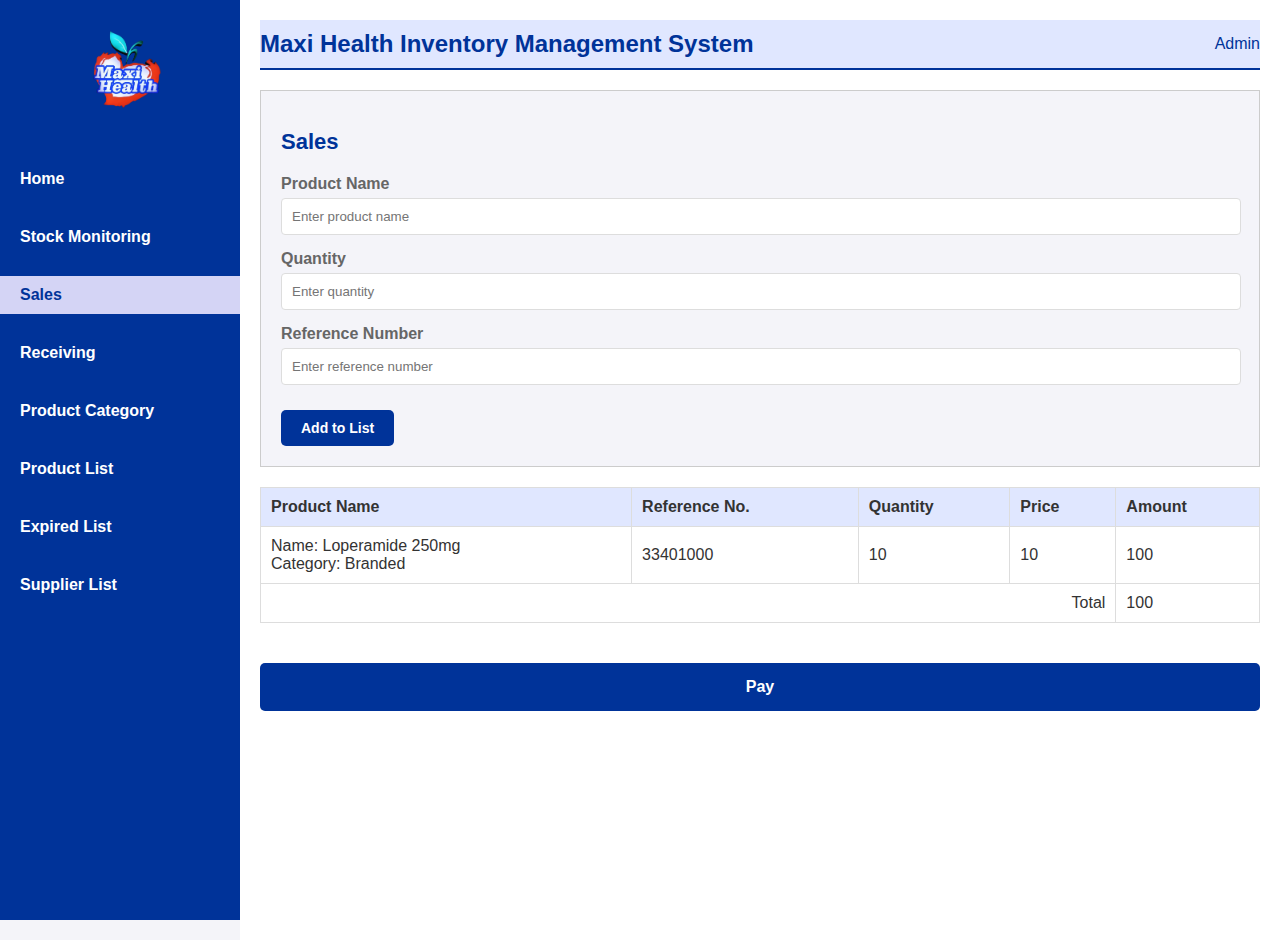
<file: sales2.html>
<!DOCTYPE html>
<html lang="en">
<head>
    <meta charset="UTF-8">
    <meta name="viewport" content="width=device-width, initial-scale=1.0">
    <title>Sales System</title>
    <link rel="stylesheet" href="sales2.css">
    <link rel="icon" href="maxi.jpg">
    <link rel="stylesheet" href="https://cdnjs.cloudflare.com/ajax/libs/font-awesome/6.6.0/css/all.min.css" integrity="sha512-Kc323vGBEqzTmouAECnVceyQqyqdsSiqLQISBL29aUW4U/M7pSPA/gEUZQqv1cwx4OnYxTxve5UMg5GT6L4JJg==" crossorigin="anonymous" referrerpolicy="no-referrer" />
</head>
<body>
    <div class="sidebar">
        <div class="logo-section">
            <img src="maxi3.png" alt="Maxi Health Logo" class="sidebar-logo">
        </div>
        <nav class="sidebar-nav">
            <ul>
                <li><a href="home.html"><i class="fa-solid fa-house"></i> Home</a></li>
                <li><a href="monitor.html"><i class="fa-sharp fa-solid fa-bars"></i> Stock Monitoring</a></li>
                <li><a href="#" class="active"><i class="fa-sharp fa-solid fa-coins"></i> Sales</a></li>
                <li><a href="receive.html"><i class="fa-sharp fa-solid fa-download"></i> Receiving</a></li>
                <li><a href="Pcategory.html"><i class="fa-sharp fa-solid fa-bars"></i> Product Category</a></li>
                <li><a href="Productlist.html"><i class="fa-solid fa-box"></i> Product List</a></li>
                <li><a href="expiredlist.html"><i class="fa-sharp fa-solid fa-bars"></i> Expired List</a></li>
                <li><a href="supplier.html"><i class="fa-solid fa-person-chalkboard"></i> Supplier List</a></li>
            </ul>
        </nav>
    </div>

    <div class="main-content">
        <header class="main-header">
            <h1>Maxi Health Inventory Management System</h1>
            <div class="user-info">
                <i class="fa-solid fa-user"></i>
                <span>Admin</span>
            </div>
        </header>

        <section class="sales-section">
            <div class="sales-form">
                <h2>Sales</h2>
                <div class="form-group">
                    <label for="product-name">Product Name</label>
                    <input type="text" id="product-name" placeholder="Enter product name">
                </div>
                <div class="form-group">
                    <label for="quantity">Quantity</label>
                    <input type="text" id="quantity" placeholder="Enter quantity">
                </div>
                <div class="form-group">
                    <label for="reference-number">Reference Number</label>
                    <input type="text" id="reference-number" placeholder="Enter reference number">
                </div>
                <button class="add-to-list-btn">Add to List</button>
            </div>
            <table class="sales-table">
                <thead>
                    <tr>
                        <th>Product Name</th>
                        <th>Reference No.</th>
                        <th>Quantity</th>
                        <th>Price</th>
                        <th>Amount</th>
                    </tr>
                </thead>
                <tbody>
                    <tr>
                        <td>Name: Loperamide 250mg<br>Category: Branded</td>
                        <td>33401000</td>
                        <td>10</td>
                        <td>10</td>
                        <td>100</td>
                    </tr>
                    <tr>
                        <td colspan="4" class="text-right">Total</td>
                        <td>100</td>
                    </tr>
                </tbody>
            </table>
           
            <button class="pay-btn" onclick="showReceipt()"> Pay</button>
        </section>

        <div class="modal" id="receipt-modal">
            <div class="modal-content">
                <span class="close-btn" onclick="closeReceipt()">&times;</span>
                <h2>Print</h2>
                <div class="receipt-content">
                    <h3>Receipt</h3>
                    <p>Reference Number: <span id="receipt-reference-number">33401000</span></p>
                    <p>Date: <span id="receipt-date">June 24, 2024</span></p>
                    <table class="receipt-table">
                        <thead>
                            <tr>
                                <th>Quantity</th>
                                <th>Product</th>
                                <th>Unit Price</th>
                                <th>Amount</th>
                            </tr>
                        </thead>
                        <tbody>
                            <tr>
                                <td>10</td>
                                <td>Name: Loperamide 250mg<br>Category: Branded</td>
                                <td>10</td>
                                <td>100</td>
                            </tr>
                        </tbody>
                    </table>
                    <p>Total: 100</p>
                    <p>Amount Tendered: 100</p>
                    <p>Change: 0</p>
                </div>
                <button onclick="printReceipt()">Print</button>
                <button onclick="newSales()">New Sales</button>
                <p>This is not an official receipt</p>
            </div>
        </div>
    </div>

    <script>
        function showReceipt() {
            document.getElementById('receipt-modal').style.display = 'block';
        }

        function closeReceipt() {
            document.getElementById('receipt-modal').style.display = 'none';
        }

        function printReceipt() {
            // Implement print functionality here
            window.print();
        }

        function newSales() {
            // Implement new sales functionality here
            document.getElementById('receipt-modal').style.display = 'none';
        }

        window.onclick = function(event) {
            var modal = document.getElementById('receipt-modal');
            if (event.target == modal) {
                modal.style.display = 'none';
            }
        }
    </script>
</body>
</html>
</file>
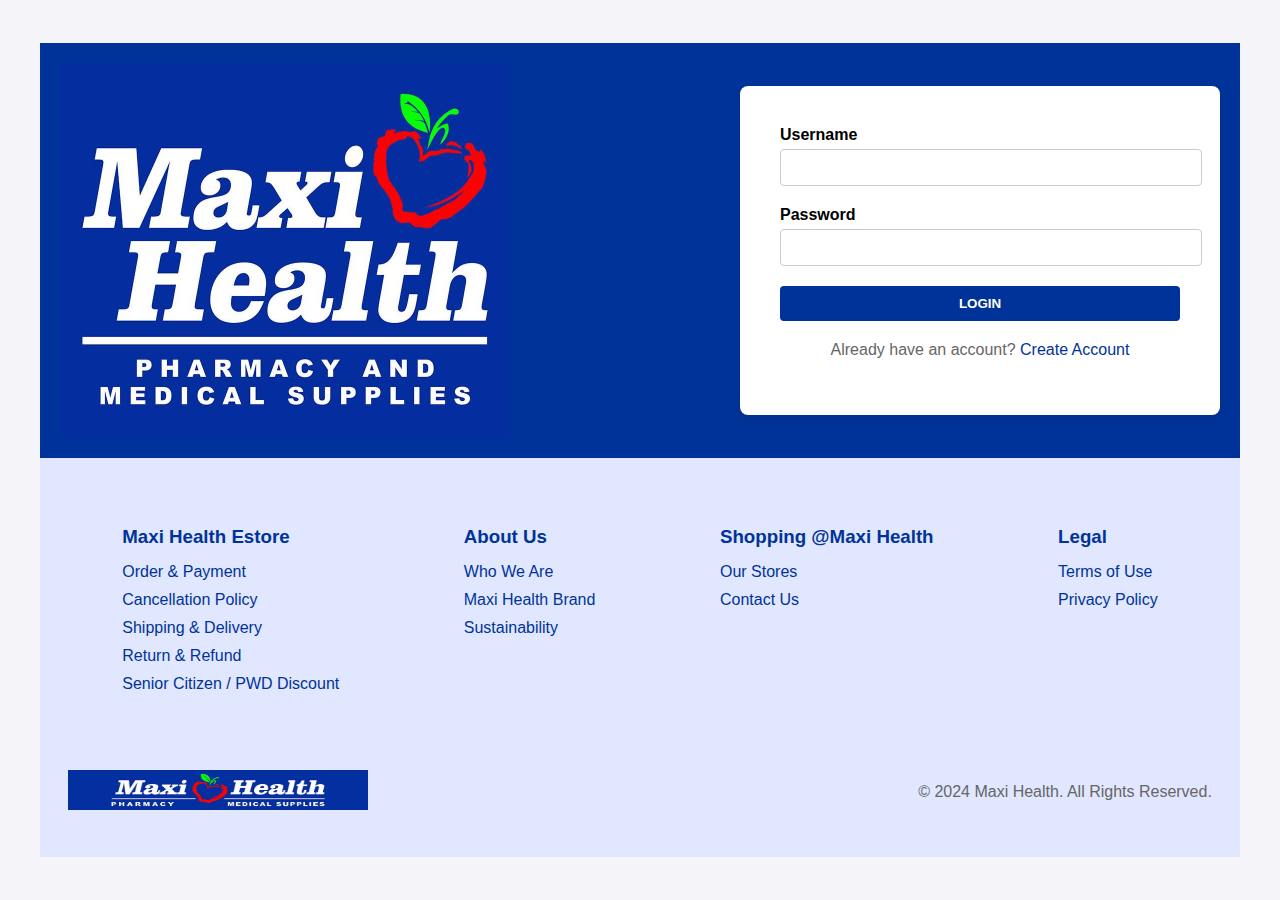
<file: signin.html>
<!DOCTYPE html>
<html lang="en">
<head>
    <meta charset="UTF-8">
    <meta name="viewport" content="width=device-width, initial-scale=1.0">
    <title>Maxi Health - Sign In</title>
    <link rel="stylesheet" href="signin.css">
    <link rel="icon" href="maxi.jpg" >
</head>
<body>
    <div class="container">
        <div class="header">
            <img src="maxi.jpg" alt="Maxi Health Logo" class="logo">
            <div class="form-container">
                <form action="login.php" method="POST" class="login-form">
             
                    
                    <div class="form-group">
                        <label for="username">Username</label>
                        <input type="text" id="username" name="username" >
                    </div>
                    <div class="form-group">
                        <label for="password">Password</label>
                        <input type="password" id="password" name="password" >
                    </div>
                    <button type="button" class="btn-submit">
                        <a href="home.html">Login</a>
                    </button>
                    <p>Already have an account? <a href="index.html">Create Account</a></p>
                </form>
            </div>
        </div>

        <footer class="footer">
            <div class="footer-content">
                <div class="footer-section">
                    <h3>Maxi Health Estore</h3>
                    <ul>
                        <li><a href="#">Order & Payment</a></li>
                        <li><a href="#">Cancellation Policy</a></li>
                        <li><a href="#">Shipping & Delivery</a></li>
                        <li><a href="#">Return & Refund</a></li>
                        <li><a href="#">Senior Citizen / PWD Discount</a></li>
                    </ul>
                </div>
                <div class="footer-section">
                    <h3>About Us</h3>
                    <ul>
                        <li><a href="#">Who We Are</a></li>
                        <li><a href="#">Maxi Health Brand</a></li>
                        <li><a href="#">Sustainability</a></li>
                    </ul>
                </div>
                <div class="footer-section">
                    <h3>Shopping @Maxi Health</h3>
                    <ul>
                        <li><a href="#">Our Stores</a></li>
                        <li><a href="#">Contact Us</a></li>
                    </ul>
                </div>
                <div class="footer-section">
                    <h3>Legal</h3>
                    <ul>
                        <li><a href="#">Terms of Use</a></li>
                        <li><a href="#">Privacy Policy</a></li>
                    </ul>
                </div>
                
            </div>
            <div class="footer-logo">
                <img src="maxi2.jpg" alt="Maxi Health Logo" class="small-logo">
                <p>&copy; 2024 Maxi Health. All Rights Reserved.</p>
            </div>
        </footer>
</body>
</html>
</file>
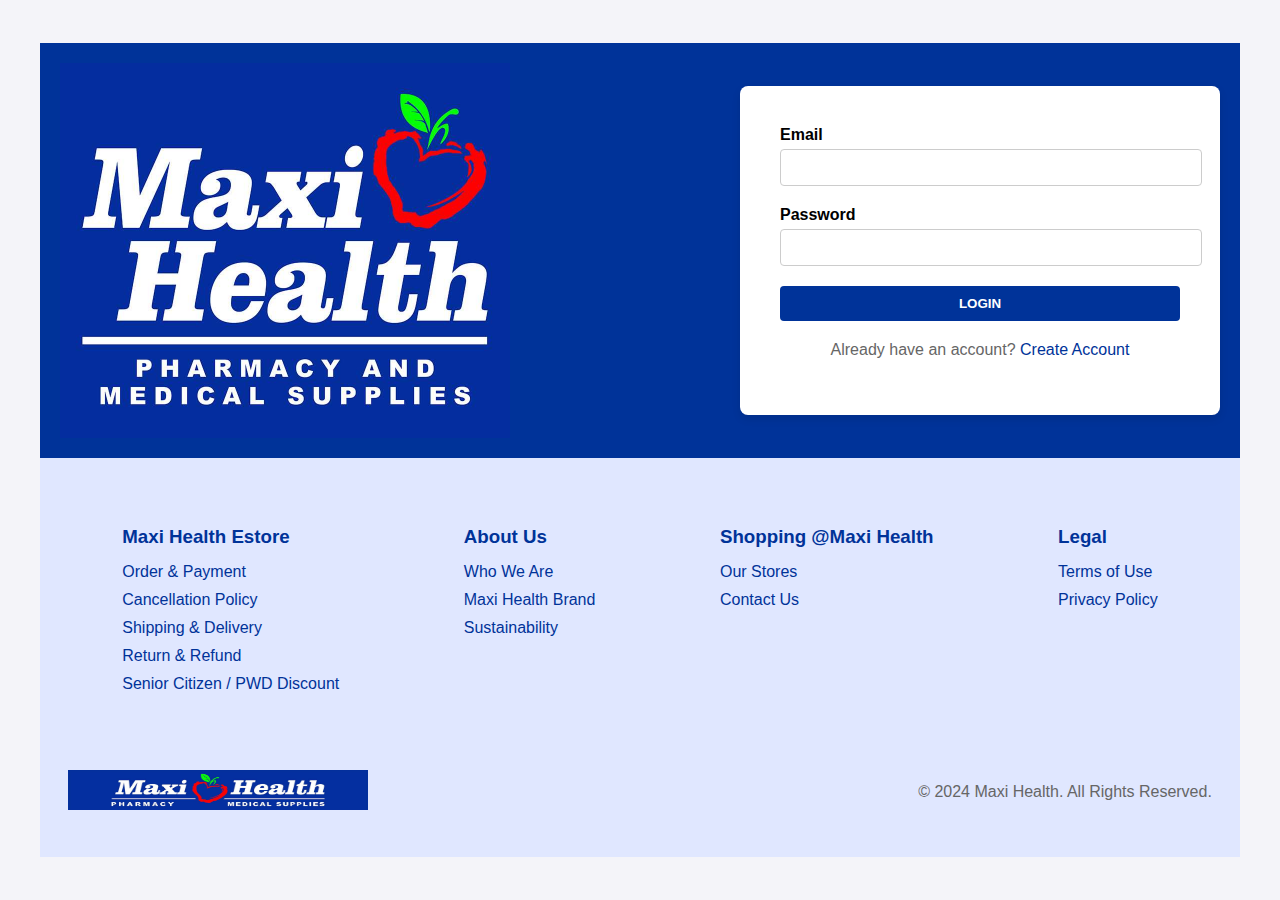
<file: signin2.html>
<!DOCTYPE html>
<html lang="en">
<head>
    <meta charset="UTF-8">
    <meta name="viewport" content="width=device-width, initial-scale=1.0">
    <title>Maxi Health - Sign In 2</title>
    <link rel="stylesheet" href="signin2.css">
    <link rel="icon" href="maxi.jpg" >
</head>
<body>
    <div class="container">
        <div class="header">
            <img src="maxi.jpg" alt="Maxi Health Logo" class="logo">
            <div class="form-container">
                <form action="login.php" method="POST" class="login-form">
                    <div class="form-group">
                        <label for="username">Email</label>
                        <input type="text" id="username" name="username" >
                    </div>
                    <div class="form-group">
                        <label for="password">Password</label>
                        <input type="password" id="password" name="password" >
                    </div>
                    <button type="button" class="btn-submit">
                        <a href="home.html">Login</a>
                    </button>
                    <p>Already have an account? <a href="index.html">Create Account</a></p>
                </form>
            </div>
        </div>

        <footer class="footer">
            <div class="footer-content">
                <div class="footer-section">
                    <h3>Maxi Health Estore</h3>
                    <ul>
                        <li><a href="#">Order & Payment</a></li>
                        <li><a href="#">Cancellation Policy</a></li>
                        <li><a href="#">Shipping & Delivery</a></li>
                        <li><a href="#">Return & Refund</a></li>
                        <li><a href="#">Senior Citizen / PWD Discount</a></li>
                    </ul>
                </div>
                <div class="footer-section">
                    <h3>About Us</h3>
                    <ul>
                        <li><a href="#">Who We Are</a></li>
                        <li><a href="#">Maxi Health Brand</a></li>
                        <li><a href="#">Sustainability</a></li>
                    </ul>
                </div>
                <div class="footer-section">
                    <h3>Shopping @Maxi Health</h3>
                    <ul>
                        <li><a href="#">Our Stores</a></li>
                        <li><a href="#">Contact Us</a></li>
                    </ul>
                </div>
                <div class="footer-section">
                    <h3>Legal</h3>
                    <ul>
                        <li><a href="#">Terms of Use</a></li>
                        <li><a href="#">Privacy Policy</a></li>
                    </ul>
                </div>
                
            </div>
            <div class="footer-logo">
                <img src="maxi2.jpg" alt="Maxi Health Logo" class="small-logo">
                <p>&copy; 2024 Maxi Health. All Rights Reserved.</p>
            </div>
        </footer>
</body>
</html>
</file>
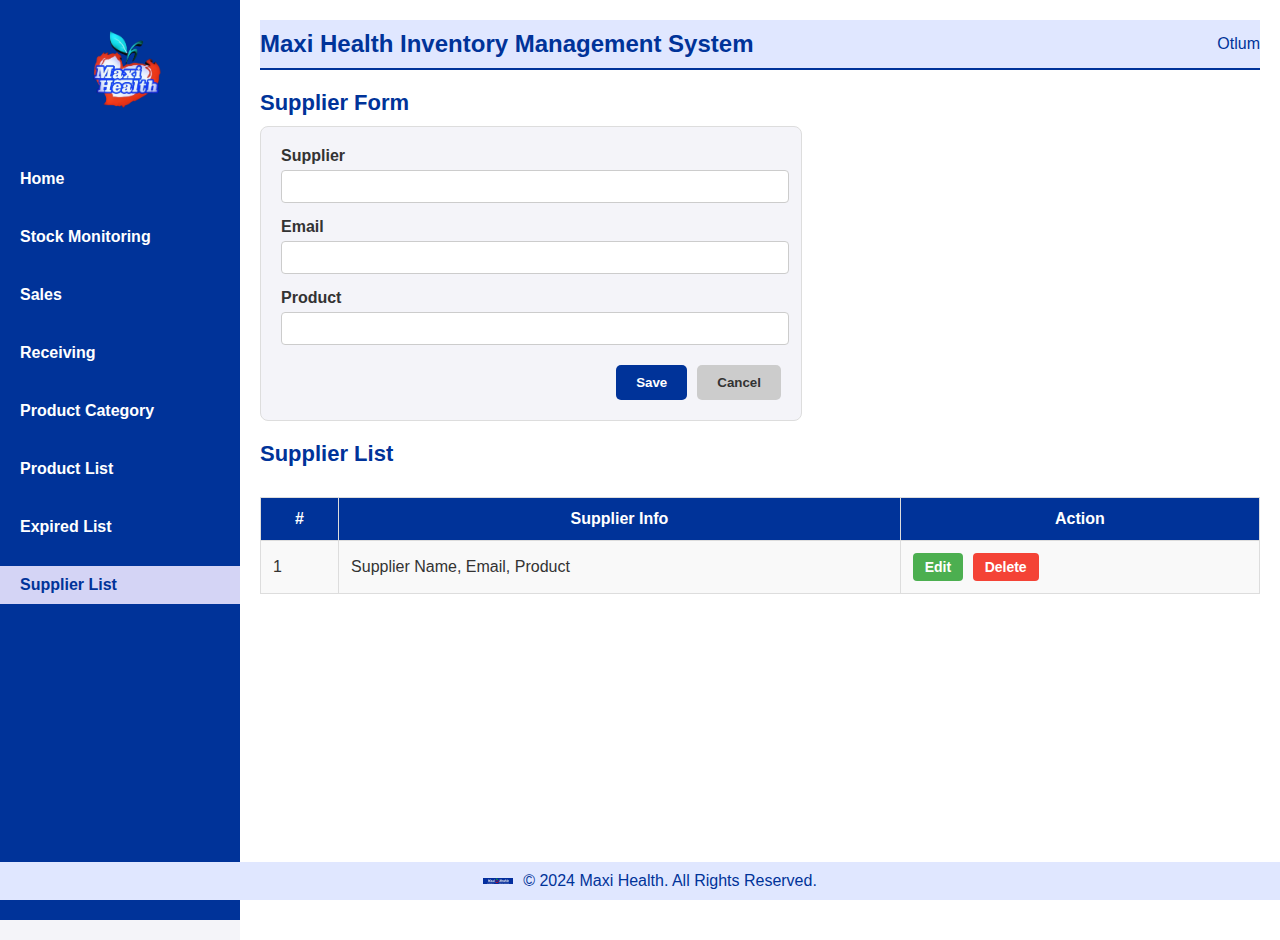
<file: supplier.html>
<!DOCTYPE html>
<html lang="en">
<head>
    <meta charset="UTF-8">
    <meta name="viewport" content="width=device-width, initial-scale=1.0">
    <title>Supplier List</title>
    <link rel="stylesheet" href="supplier.css">
    <link rel="icon" href="maxi.jpg">
    <link rel="stylesheet" href="https://cdnjs.cloudflare.com/ajax/libs/font-awesome/6.6.0/css/all.min.css" integrity="sha512-Kc323vGBEqzTmouAECnVceyQqyqdsSiqLQISBL29aUW4U/M7pSPA/gEUZQqv1cwx4OnYxTxve5UMg5GT6L4JJg==" crossorigin="anonymous" referrerpolicy="no-referrer" />
</head>
<body>
    <div class="sidebar">
        <div class="logo-section">
            <img src="maxi3.png" alt="Maxi Health Logo" class="sidebar-logo">
        </div>
        <nav class="sidebar-nav">
            <ul>
                <li><a href="home.html"><i class="fa-solid fa-house"></i> Home</a></li>
                <li><a href="monitor.html"><i class="fa-sharp fa-solid fa-bars"></i> Stock Monitoring</a></li>
                <li><a href="sales.html"><i class="fa-sharp fa-solid fa-coins"></i> Sales</a></li>
                <li><a href="receive.html"><i class="fa-sharp fa-solid fa-download"></i> Receiving</a></li>
                <li><a href="Pcategory.html"><i class="fa-sharp fa-solid fa-bars"></i> Product Category</a></li>
                <li><a href="Productlist.html"><i class="fa-solid fa-box"></i> Product List</a></li>
                <li><a href="expiredlist.html"><i class="fa-sharp fa-solid fa-bars"></i> Expired List</a></li>
                <li><a href="#" class="active"><i class="fa-solid fa-person-chalkboard"></i> Supplier List</a></li>
            </ul>
        </nav>
    </div>

    <div class="main-content">
        <header class="main-header">
            <h1>Maxi Health Inventory Management System</h1>
            <div class="user-info">
                <i class="fa-solid fa-user"></i>
                <span>Otlum</span>
            </div>
        </header>

        <section class="supplier-form-section">
            <h2>Supplier Form</h2>
            <div class="form-container">
                <form action="#" method="POST">
                    <div class="form-group">
                        <label for="supplier-name">Supplier</label>
                        <input type="text" id="supplier-name" name="supplier-name" required>
                    </div>
                    <div class="form-group">
                        <label for="email">Email</label>
                        <input type="email" id="email" name="email" required>
                    </div>
                    <div class="form-group">
                        <label for="product">Product</label>
                        <input type="text" id="product" name="product" required>
                    </div>
                    <div class="form-buttons">
                        <button type="submit" class="save-btn">Save</button>
                        <button type="button" class="cancel-btn">Cancel</button>
                    </div>
                </form>
            </div>

            <h2>Supplier List</h2>
            <div class="supplier-table-container">
                <table class="supplier-table">
                    <thead>
                        <tr>
                            <th>#</th>
                            <th>Supplier Info</th>
                            <th>Action</th>
                        </tr>
                    </thead>
                    <tbody>
                        <tr>
                            <td>1</td>
                            <td>Supplier Name, Email, Product</td>
                            <td>
                                <button class="action-btn edit-btn"><i class="fa-solid fa-pen-to-square"></i> Edit</button>
                                <button class="action-btn delete-btn"><i class="fa-solid fa-trash"></i> Delete</button>
                            </td>
                        </tr>
                        <!-- Additional rows can be added here -->
                    </tbody>
                </table>
            </div>
        </section>
    </div>
    
    <footer class="footer">
        <div class="footer-logo">
            <img src="maxi2.jpg" alt="Maxi Health Logo" class="small-logo">
            <p>&copy; 2024 Maxi Health. All Rights Reserved.</p>
        </div>
    </footer>
</body>
</html>
</file>
<file: style.css>
body {
    margin: 0;
    font-family: Arial, sans-serif;
    background-color: #f4f4f9;
    display: flex;
    justify-content: center;
    align-items: center;
    min-height: 100vh;
    flex-direction: column;
}

.container {
    width: 100%;
    max-width: 1200px;
    background-color: #ffffff;
}

.header {
    display: flex;
    align-items: center;
    justify-content: space-between;
    background-color: #003399;
    padding: 20px;
    box-sizing: border-box;
    
}

.header .logo {
    width: 450px;  
    height: auto;
    margin-right: 20px;
}

.form-container {
    background-color: #ffffff;
    padding: 40px;
    border-radius: 8px;
    box-shadow: 0 4px 8px rgba(0, 0, 0, 0.1);
    max-width: 400px;
    width: 100%;
}

.login-form {
    display: flex;
    flex-direction: column;
}

.login-form h2 {
    margin-bottom: 20px;
    color: #003399;
}

.form-group {
    margin-bottom: 20px;
    text-align: left;
}

.form-group label {
    display: block;
    margin-bottom: 5px;
    font-weight: bold;
}

.form-group input {
    width: 100%;
    padding: 10px;
    border: 1px solid #ccc;
    border-radius: 4px;
}

.btn-submit {
    padding: 10px;
    background-color: #003399;
    color: #fff;
    border: none;
    border-radius: 4px;
    cursor: pointer;
    margin-top: 10px;
    text-transform: uppercase;
    font-weight: bold;
}

.btn-submit:hover {
    background-color: #002266;
}

.login-form p {
    margin-top: 20px;
    color: #666;
    text-align: center;
}

.login-form p a {
    color: #003399;
    text-decoration: none;
}

.footer {
    background-color: #e0e7ff;
    padding: 40px 20px;
    text-align: center;
}

.footer-content {
    display: flex;
    justify-content: space-around;
    flex-wrap: wrap;
}

.footer-section {
    margin: 10px;
    text-align: left;
}

.footer-section h3 {
    margin-bottom: 15px;
    color: #003399;
}

.footer-section ul {
    list-style: none;
    padding: 0;
    margin: 0;
}

.footer-section ul li {
    margin-bottom: 10px;
}

.footer-section ul li a {
    color: #003399;
    text-decoration: none;
}

.footer-section ul li a:hover {
    text-decoration: underline;
}

.footer p {
    color: #666;
    margin-top: 20px;
}
.footer-logo {
    display: flex;
    align-items: center;
    justify-content: center;
    margin-top: 50px;
}

.footer-logo img.small-logo {
    width: 300px;
    height: 40px;
    margin-right: 550px; 
}

.footer p {
    color: #666;
    margin-top: 20px;
    display: flex;
    align-items: center;
}
</file>
<file: expired.css>
body {
    margin: 0;
    font-family: Arial, sans-serif;
    background-color: #f4f4f9;
    color: #333;
}

.sidebar {
    width: 240px;
    background-color: #003399;
    height: 100vh;
    padding-top: 20px;
    position: fixed;
    left: 0;
    top: 0;
    overflow: auto;
}

.sidebar-logo {
    display: block;
    margin: 0 auto;
    width: 100px;
    height: auto;
    padding: 10px;
}

.sidebar-nav ul {
    list-style: none;
    padding: 0;
    margin: 0;
}

.sidebar-nav li {
    margin: 20px 0;
}

.sidebar-nav a {
    text-decoration: none;
    color: #ffffff;
    display: block;
    padding: 10px 20px;
    font-weight: bold;
    transition: background-color 0.3s ease;
}

.sidebar-nav a.active, .sidebar-nav a:hover {
    background-color: #d4d4f5;
    color: #003399;
}

.main-content {
    margin-left: 240px;
    padding: 20px;
    background-color: #fff;
    min-height: 100vh;
}

.main-header {
    display: flex;
    justify-content: space-between;
    align-items: center;
    padding: 10px 0;
    background-color: #e0e7ff;
    border-bottom: 2px solid #003399;
}

.main-header h1 {
    margin: 0;
    color: #003399;
    font-size: 24px;
}

.user-info {
    font-size: 16px;
    color: #003399;
}

.inventory {
    margin-top: 20px;
}

.inventory h2 {
    font-size: 22px;
    color: #003399;
    margin-bottom: 10px;
}

.inventory-controls {
    display: flex;
    justify-content: space-between;
    margin-bottom: 10px;
}

.inventory-controls label {
    display: flex;
    align-items: center;
}

.inventory-controls select,
.inventory-controls input {
    margin-left: 5px;
    padding: 5px;
    border: 1px solid #ccc;
    border-radius: 4px;
}

.inventory-table {
    width: 100%;
    border-collapse: collapse;
    margin-bottom: 20px;
}

.inventory-table th,
.inventory-table td {
    padding: 10px;
    border: 1px solid #ddd;
    text-align: left;
}

.inventory-table th {
    background-color: #e0e7ff;
    font-weight: bold;
}

.edit-btn, .delete-btn {
    padding: 5px 10px;
    border: none;
    border-radius: 5px;
    cursor: pointer;
}

.edit-btn {
    background-color: #003399;
    color: #fff;
}

.delete-btn {
    background-color: #ff3333;
    color: #fff;
    margin-left: 5px;
}

.pagination {
    display: flex;
    justify-content: space-between;
    align-items: center;
}

.pagination button {
    padding: 5px 10px;
    background-color: #003399;
    color: #fff;
    border: none;
    border-radius: 4px;
    cursor: pointer;
}

.footer {
    background-color: #e0e7ff;
    text-align: center;
    padding: 10px;
    position: fixed;
    width: 100%;
    bottom: 0;
    left: 0;
    display: flex;
    justify-content: center;
    align-items: center;
}

.footer-logo {
    display: flex;
    align-items: center;
}

.footer-logo img.small-logo {
    width: 30px;
    height: auto;
    margin-right: 10px; 
}

.footer p {
    color: #003399;
    margin: 0;
}
</file>
<file: home.css>
body {
    margin: 0;
    font-family: Arial, sans-serif;
    background-color: #f4f4f9;
    display: flex;
    flex-direction: column;
    height: 100vh;
    color: #333;
}

.sidebar {
    width: 240px;
    background-color: #003399;
    height: 200vh;
    padding-top: 20px;
    position: fixed;
    left: 0;
    top: 0;
    overflow: auto;
}

.sidebar-logo {
    display: block;
    margin: 0 auto;
    width: 100px;
    height: auto;
    padding: 10px;
}

.sidebar-nav ul {
    list-style: none;
    padding: 0;
}

.sidebar-nav li {
    margin: 20px 0;
}

.sidebar-nav a {
    text-decoration: none;
    color: #ffffff;
    display: block;
    padding: 10px 20px;
    font-weight: bold;
    transition: background-color 0.3s ease;
}

.sidebar-nav a.active, .sidebar-nav a:hover {
    background-color: #d4d4f5;
    color: #003399;
}

.icon-home, .icon-monitoring, .icon-sales, .icon-receiving, .icon-category, .icon-product, .icon-expired, .icon-supplier, .icon-user {
    margin-right: 10px;
    font-size: 18px;
    vertical-align: middle;
}

.main-content {
    margin-left: 250px;
    padding: 20px;
    flex-grow: 1;
}

.main-header {
    display: flex;
    justify-content: space-between;
    align-items: center;
    padding: 10px 20px;
    background-color: #f4f4f9;
    border-bottom: 2px solid #ccc;
}

.main-header h1 {
    margin: 0;
    color: #003399;
}

.user-info {
    font-size: 16px;
    color: #003399;
    cursor: pointer;
}

.sales-info {
    display: flex;
    justify-content: space-around;
    margin-top: 20px;
}

.sales-card {
    padding: 20px;
    border-radius: 10px;
    width: 45%;
    text-align: center;
    position: relative;
}

.today-sales {
    background-color: #ffcccc;
    color: #ff3333;
    box-shadow: 0 0 10px rgba(255, 51, 51, 0.5);
    transition: transform 0.3s ease;
}

.today-sales:hover {
    transform: scale(1.05);
}

.monthly-sales {
    background-color: #003399;
    color: #ffffff;
    box-shadow: 0 0 10px rgba(0, 51, 153, 0.5);
    transition: transform 0.3s ease;
}

.monthly-sales:hover {
    transform: scale(1.05);
}

.sales-card h2 {
    font-size: 1.5em;
    margin-bottom: 10px;
}

.sales-amount {
    font-size: 2.5em;
    font-weight: bold;
    margin-top: 10px;
}

.footer {
    background-color: #e0e7ff;
    text-align: center;
    padding: 20px;
    position: fixed;
    width: 100%;
    bottom: 0;
    left: 0;
    display: flex;
    justify-content: center;
    align-items: center;
}

.footer-logo {
    display: flex;
    align-items: center;
}

.footer-logo img.small-logo {
    width: 30px;
    height: auto;
    margin-right: 10px; 
}

.footer p {
    color: #003399;
    margin: 0;
}

/* The Modal (background) kasawa ang blue */
.modal {
    display: none; 
    position: fixed; 
    z-index: 1; 
    left: 0;
    top: 0;
    width: 100%;
    height: 100%; 
    overflow: auto; 
    background-color: rgb(0,0,0); 
    background-color: rgba(0,0,0,0.4); 
    padding-top: 60px;
}

/* dito ay Modal Content */
.modal-content {
    background-color: #333;
    margin: 5% auto; 
    padding: 20px;
    border: 1px solid #888;
    width: 80%; 
    max-width: 500px;
    color: #fff;
    text-align: center;
}

/*  pang Close Button */
.close {
    color: #aaa;
    float: right;
    font-size: 28px;
    font-weight: bold;
}

.close:hover,
.close:focus {
    color: #fff;
    text-decoration: none;
    cursor: pointer;
}

/* dito ay Buttons in Modal */
#confirmAccount, #logoutButton {
    background-color: #003399;
    color: #fff;
    border: none;
    padding: 10px 20px;
    margin: 10px;
    cursor: pointer;
    border-radius: 5px;
    font-size: 14px;
}

#logoutButton {
    background-color: #003399;
}

#confirmAccount:hover, #logoutButton:hover {
    background-color: #ff3333;
}

/* Buttons in Modal */
.logout-button, #confirmAccount {
    background-color: #003399;
    color: #fff;
    border: none;
    padding: 10px 20px;
    margin: 10px;
    cursor: pointer;
    border-radius: 5px;
    font-size: 14px;
    text-decoration: none;
    display: inline-block;
    text-align: center;
}

.logout-button {
    background-color: #007bff;
}

.logout-button:hover, #confirmAccount:hover {
    background-color: #002a80;
}
</file>
<file: monitor.css>
body {
    margin: 0;
    font-family: Arial, sans-serif;
    background-color: #f4f4f9;
    color: #333;
}

.sidebar {
    width: 240px;
    background-color: #003399;
    height: 100vh;
    padding-top: 20px;
    position: fixed;
    left: 0;
    top: 0;
    overflow: auto;
}

.sidebar-logo {
    display: block;
    margin: 0 auto;
    width: 100px;
    height: auto;
    padding: 10px;
}

.sidebar-nav ul {
    list-style: none;
    padding: 0;
    margin: 0;
}

.sidebar-nav li {
    margin: 20px 0;
}

.sidebar-nav a {
    text-decoration: none;
    color: #ffffff;
    display: block;
    padding: 10px 20px;
    font-weight: bold;
    transition: background-color 0.3s ease;
}

.sidebar-nav a.active, .sidebar-nav a:hover {
    background-color: #d4d4f5;
    color: #003399;
}

.main-content {
    margin-left: 240px;
    padding: 20px;
    background-color: #fff;
    min-height: 100vh;
}

.main-header {
    display: flex;
    justify-content: space-between;
    align-items: center;
    padding: 10px 0;
    border-bottom: 2px solid #003399;
    margin-bottom: 20px;
}

.main-header h1 {
    margin: 0;
    color: #003399;
    font-size: 24px;
}

.user-info {
    font-size: 16px;
    color: #003399;
}

.inventory h2 {
    margin-bottom: 20px;
    font-size: 22px;
    color: #003399;
}

.inventory-controls {
    display: flex;
    justify-content: space-between;
    margin-bottom: 10px;
}

.inventory-controls label {
    display: flex;
    align-items: center;
}

.inventory-controls select,
.inventory-controls input {
    margin-left: 5px;
    padding: 5px;
    border: 1px solid #ccc;
    border-radius: 4px;
}

.inventory-table {
    width: 100%;
    border-collapse: collapse;
    margin-bottom: 20px;
}

.inventory-table th,
.inventory-table td {
    padding: 10px;
    border: 1px solid #ddd;
    text-align: left;
}

.inventory-table th {
    background-color: #f8f8f8;
    font-weight: bold;
}

.pagination {
    display: flex;
    justify-content: space-between;
    align-items: center;
}

.pagination button {
    padding: 5px 10px;
    background-color: #003399;
    color: #fff;
    border: none;
    border-radius: 4px;
    cursor: pointer;
}

.footer {
    background-color: #e0e7ff;
    text-align: center;
    padding: 10px;
    position: fixed;
    width: 100%;
    bottom: 0;
    left: 0;
    display: flex;
    justify-content: center;
    align-items: center;
}

.footer-logo {
    display: flex;
    align-items: center;
}

.footer-logo img.small-logo {
    width: 30px;
    height: auto;
    margin-right: 10px; 
}

.footer p {
    color: #003399;
    margin: 0;
}
</file>
<file: pcategory.css>
body {
    margin: 0;
    font-family: Arial, sans-serif;
    background-color: #f4f4f9;
    color: #333;
}

.sidebar {
    width: 240px;
    background-color: #003399;
    height: 100vh;
    padding-top: 20px;
    position: fixed;
    left: 0;
    top: 0;
    overflow: auto;
}

.sidebar-logo {
    display: block;
    margin: 0 auto;
    width: 100px;
    height: auto;
    padding: 10px;
}

.sidebar-nav ul {
    list-style: none;
    padding: 0;
    margin: 0;
}

.sidebar-nav li {
    margin: 20px 0;
}

.sidebar-nav a {
    text-decoration: none;
    color: #ffffff;
    display: block;
    padding: 10px 20px;
    font-weight: bold;
    transition: background-color 0.3s ease;
}

.sidebar-nav a.active, .sidebar-nav a:hover {
    background-color: #d4d4f5;
    color: #003399;
}

.main-content {
    margin-left: 240px;
    padding: 20px;
    background-color: #fff;
    min-height: 100vh;
}

.main-header {
    display: flex;
    justify-content: space-between;
    align-items: center;
    padding: 10px 0;
    background-color: #e0e7ff;
    border-bottom: 2px solid #003399;
}

.main-header h1 {
    margin: 0;
    color: #003399;
    font-size: 24px;
}

.user-info {
    font-size: 16px;
    color: #003399;
}

.category-section {
    margin-top: 20px;
}

.category-form {
    margin-bottom: 20px;
}

.category-form h2 {
    font-size: 22px;
    color: #003399;
    margin-bottom: 10px;
}

.category-form label {
    display: block;
    margin-bottom: 5px;
    font-weight: bold;
    color: #333;
}

.category-form input {
    width: 100%;
    padding: 8px;
    border: 1px solid #ccc;
    border-radius: 4px;
    margin-bottom: 10px;
}

.form-actions {
    display: flex;
    justify-content: space-between;
}

.save-btn, .cancel-btn {
    background-color: #003399;
    color: #fff;
    border: none;
    padding: 10px 20px;
    border-radius: 5px;
    cursor: pointer;
    font-size: 14px;
    font-weight: bold;
}

.cancel-btn {
    background-color: #ff3333;
}

.category-table {
    width: 100%;
    border-collapse: collapse;
}

.category-table th,
.category-table td {
    padding: 10px;
    border: 1px solid #ddd;
    text-align: left;
}

.category-table th {
    background-color: #e0e7ff;
    font-weight: bold;
}

.edit-btn, .delete-btn {
    padding: 5px 10px;
    border: none;
    border-radius: 5px;
    cursor: pointer;
}

.edit-btn {
    background-color: #003399;
    color: #fff;
}

.delete-btn {
    background-color: #ff3333;
    color: #fff;
    margin-left: 5px;
}

.footer {
    background-color: #e0e7ff;
    text-align: center;
    padding: 10px;
    position: fixed;
    width: 100%;
    bottom: 0;
    left: 0;
    display: flex;
    justify-content: center;
    align-items: center;
}

.footer-logo {
    display: flex;
    align-items: center;
}

.footer-logo img.small-logo {
    width: 30px;
    height: auto;
    margin-right: 10px; 
}

.footer p {
    color: #003399;
    margin: 0;
}
</file>
<file: productlist.css>
body {
    margin: 0;
    font-family: Arial, sans-serif;
    background-color: #f4f4f9;
    color: #333;
}

.sidebar {
    width: 240px;
    background-color: #003399;
    height: 100vh;
    padding-top: 20px;
    position: fixed;
    left: 0;
    top: 0;
    overflow: auto;
}

.sidebar-logo {
    display: block;
    margin: 0 auto;
    width: 100px;
    height: auto;
    padding: 10px;
}
.table-controls {
    display: flex;
    justify-content: space-between;
    margin-bottom: 15px;
    align-items: center;
    padding: 0 10px;
}

.show-entries label, .search-box label {
    font-size: 14px;
    color: #333;
    display: flex;
    align-items: center;
}

.show-entries select, .search-box input[type="text"] {
    margin-left: 5px;
    padding: 5px;
    border: 1px solid #ccc;
    border-radius: 4px;
    font-size: 14px;
}

.show-entries select {
    width: auto;
}

.search-box input[type="text"] {
    width: 200px;
}


.sidebar-nav ul {
    list-style: none;
    padding: 0;
    margin: 0;
}

.sidebar-nav li {
    margin: 20px 0;
}

.sidebar-nav a {
    text-decoration: none;
    color: #ffffff;
    display: block;
    padding: 10px 20px;
    font-weight: bold;
    transition: background-color 0.3s ease;
}

.sidebar-nav a.active, .sidebar-nav a:hover {
    background-color: #d4d4f5;
    color: #003399;
}

.main-content {
    margin-left: 240px;
    padding: 20px;
    background-color: #fff;
    min-height: 100vh;
}

.main-header {
    display: flex;
    justify-content: space-between;
    align-items: center;
    padding: 10px 0;
    background-color: #e0e7ff;
    border-bottom: 2px solid #003399;
}

.main-header h1 {
    margin: 0;
    color: #003399;
    font-size: 24px;
}

.user-info {
    font-size: 16px;
    color: #003399;
}

.product-section {
    margin-top: 20px;
    display: flex;
    justify-content: space-between;
}

.product-form, .medicine-list {
    width: 48%;
    padding: 15px;
    border: 1px solid #ddd;
    border-radius: 5px;
    background-color: #f9f9f9;
}

.product-form h2, .medicine-list h2 {
    font-size: 22px;
    color: #003399;
    margin-bottom: 10px;
}

.product-form label {
    display: block;
    margin-bottom: 5px;
    font-weight: bold;
    color: #333;
}

.product-form input[type="text"], .product-form input[type="number"] {
    width: 100%;
    padding: 8px;
    border: 1px solid #ccc;
    border-radius: 4px;
    margin-bottom: 10px;
}

.product-form input[type="checkbox"] {
    margin-right: 10px;
}

.form-actions {
    display: flex;
    justify-content: space-between;
}

.save-btn, .cancel-btn {
    background-color: #003399;
    color: #fff;
    border: none;
    padding: 10px 20px;
    border-radius: 5px;
    cursor: pointer;
    font-size: 14px;
    font-weight: bold;
}

.cancel-btn {
    background-color: #ff3333;
}

.medicine-list table {
    width: 100%;
    border-collapse: collapse;
}

.medicine-list table {
    width: 100%;
    border-collapse: collapse;
}

.medicine-list th, .medicine-list td {
    padding: 10px;
    border: 1px solid #ddd;
    text-align: left;
    vertical-align: middle; 
}

.medicine-list th {
    background-color: #e0e7ff;
    font-weight: bold;
}

.medicine-list td .action-buttons {
    display: flex;
    gap: 5px; 
}

.edit-btn, .delete-btn {
    padding: 5px 10px;
    border: none;
    border-radius: 5px;
    cursor: pointer;
    font-size: 12px; 
    flex: 1; 
}

.edit-btn {
    background-color: #003399;
    color: #fff;
}

.delete-btn {
    background-color: #ff3333;
    color: #fff;
}

.medicine-list td .action-buttons {
    display: flex;
    justify-content: center;
}


.footer {
   
    color:  #003399;;
    padding: 10px 0;
    text-align: center;
    position: relative;
    bottom: 0;
    width: 100%;
    display: flex;
    justify-content: center;
    align-items: center;
}

.footer-logo {
    display: flex;
    align-items: center;
}

.small-logo {
    width: 40px;
    margin-right: 10px;
}
</file>
<file: receive.css>
body {
    margin: 0;
    font-family: Arial, sans-serif;
    background-color: #f4f4f9;
    color: #333;
}

.sidebar {
    width: 240px;
    background-color: #003399;
    height: 100vh;
    padding-top: 20px;
    position: fixed;
    left: 0;
    top: 0;
    overflow: auto;
}

.sidebar-logo {
    display: block;
    margin: 0 auto;
    width: 100px;
    height: auto;
    padding: 10px;
}

.sidebar-nav ul {
    list-style: none;
    padding: 0;
    margin: 0;
}

.sidebar-nav li {
    margin: 20px 0;
}

.sidebar-nav a {
    text-decoration: none;
    color: #ffffff;
    display: block;
    padding: 10px 20px;
    font-weight: bold;
    transition: background-color 0.3s ease;
}

.sidebar-nav a.active, .sidebar-nav a:hover {
    background-color: #d4d4f5;
    color: #003399;
}
.main-content {
    margin-left: 240px;
    padding: 20px;
    background-color: #fff;
    min-height: 100vh;
}

.main-header {
    display: flex;
    justify-content: space-between;
    align-items: center;
    padding: 10px 0;
    background-color: #e0e7ff;
    border-bottom: 2px solid #003399;
}

.main-header h1 {
    margin: 0;
    color: #003399;
    font-size: 24px;
}

.user-info {
    font-size: 16px;
    color: #003399;
}

.inventory {
    margin-top: 20px;
}

.inventory h2 {
    font-size: 22px;
    color: #003399;
}

.new-sales-btn {
    background-color: #003399;
    color: #fff;
    border: none;
    padding: 10px 20px;
    margin-bottom: 20px;
    cursor: pointer;
    border-radius: 5px;
    font-size: 14px;
    font-weight: bold;
}

.inventory-controls {
    display: flex;
    justify-content: space-between;
    margin-bottom: 10px;
}

.inventory-controls label {
    display: flex;
    align-items: center;
}

.inventory-controls select,
.inventory-controls input {
    margin-left: 5px;
    padding: 5px;
    border: 1px solid #ccc;
    border-radius: 4px;
}

.inventory-table {
    width: 100%;
    border-collapse: collapse;
    margin-bottom: 20px;
}

.inventory-table th,
.inventory-table td {
    padding: 10px;
    border: 1px solid #ddd;
    text-align: left;
}

.inventory-table th {
    background-color: #e0e7ff;
    font-weight: bold;
}

.edit-btn, .delete-btn {
    padding: 5px 10px;
    border: none;
    border-radius: 5px;
    cursor: pointer;
}

.edit-btn {
    background-color: #003399;
    color: #fff;
}

.delete-btn {
    background-color: #ff3333;
    color: #fff;
    margin-left: 5px;
}

.pagination {
    display: flex;
    justify-content: space-between;
    align-items: center;
}

.pagination button {
    padding: 5px 10px;
    background-color: #003399;
    color: #fff;
    border: none;
    border-radius: 4px;
    cursor: pointer;
}

.footer {
    background-color: #e0e7ff;
    text-align: center;
    padding: 10px;
    position: fixed;
    width: 100%;
    bottom: 0;
    left: 0;
    display: flex;
    justify-content: center;
    align-items: center;
}

.footer-logo {
    display: flex;
    align-items: center;
}

.footer-logo img.small-logo {
    width: 30px;
    height: auto;
    margin-right: 10px; 
}

.footer p {
    color: #003399;
    margin: 0;
}

/* Modal styles */
.modal {
    display: none;
    position: fixed;
    z-index: 1;
    left: 0;
    top: 0;
    width: 100%;
    height: 100%;
    overflow: auto;
    background-color: rgb(0, 0, 0);
    background-color: rgba(0, 0, 0, 0.4);
}

.modal-content {
    background-color: #fefefe;
    margin: 15% auto;
    padding: 20px;
    border: 1px solid #888;
    width: 80%;
}

.close {
    color: #aaa;
    float: right;
    font-size: 28px;
    font-weight: bold;
}

.close:hover,
.close:focus {
    color: black;
    text-decoration: none;
    cursor: pointer;
}

.form-group {
    margin-bottom: 15px;
}

.form-group label {
    display: block;
    margin-bottom: 5px;
}

.form-group input {
    width: calc(100% - 22px);
    padding: 10px;
    border: 1px solid #ccc;
    border-radius: 3px;
}

#addToList {
    background-color: #003399;
    color: #ffffff;
    border: none;
    padding: 10px 15px;
    cursor: pointer;
    border-radius: 5px;
    margin-top: 10px;
}

#saveBtn {
    background-color: #003399;
    color: #ffffff;
    border: none;
    padding: 10px 20px;
    cursor: pointer;
    border-radius: 5px;
    display: block;
    margin: 20px auto;
}
</file>
<file: sales.css>
body {
    margin: 0;
    font-family: Arial, sans-serif;
    background-color: #f4f4f9;
    color: #333;
}

.sidebar {
    width: 240px;
    background-color: #003399;
    height: 100vh;
    padding-top: 20px;
    position: fixed;
    left: 0;
    top: 0;
    overflow: auto;
}

.sidebar-logo {
    display: block;
    margin: 0 auto;
    width: 100px;
    height: auto;
    padding: 10px;
}

.sidebar-nav ul {
    list-style: none;
    padding: 0;
    margin: 0;
}

.sidebar-nav li {
    margin: 20px 0;
}

.sidebar-nav a {
    text-decoration: none;
    color: #ffffff;
    display: block;
    padding: 10px 20px;
    font-weight: bold;
    transition: background-color 0.3s ease;
}

.sidebar-nav a.active, .sidebar-nav a:hover {
    background-color: #d4d4f5;
    color: #003399;
}

.main-content {
    margin-left: 240px;
    padding: 20px;
    background-color: #fff;
    min-height: 100vh;
}

.main-header {
    display: flex;
    justify-content: space-between;
    align-items: center;
    padding: 10px 0;
    background-color: #e0e7ff;
    border-bottom: 2px solid #003399;
}

.main-header h1 {
    margin: 0;
    color: #003399;
    font-size: 24px;
}

.user-info {
    font-size: 16px;
    color: #003399;
}

.inventory {
    margin-top: 20px;
}

.inventory h2 {
    font-size: 22px;
    color: #003399;
}

.new-sales-btn {
    background-color: #003399;
    color: #fff;
    border: none;
    padding: 10px 20px;
    margin-bottom: 20px;
    cursor: pointer;
    border-radius: 5px;
    font-size: 14px;
    font-weight: bold;
}

.inventory-controls {
    display: flex;
    justify-content: space-between;
    margin-bottom: 10px;
}

.inventory-controls label {
    display: flex;
    align-items: center;
}

.inventory-controls select,
.inventory-controls input {
    margin-left: 5px;
    padding: 5px;
    border: 1px solid #ccc;
    border-radius: 4px;
}

.inventory-table {
    width: 100%;
    border-collapse: collapse;
    margin-bottom: 20px;
}

.inventory-table th,
.inventory-table td {
    padding: 10px;
    border: 1px solid #ddd;
    text-align: left;
}

.inventory-table th {
    background-color: #e0e7ff;
    font-weight: bold;
}

.edit-btn, .delete-btn {
    padding: 5px 10px;
    border: none;
    border-radius: 5px;
    cursor: pointer;
}

.edit-btn {
    background-color: #003399;
    color: #fff;
}

.delete-btn {
    background-color: #ff3333;
    color: #fff;
    margin-left: 5px;
}

.pagination {
    display: flex;
    justify-content: space-between;
    align-items: center;
}

.pagination button {
    padding: 5px 10px;
    background-color: #003399;
    color: #fff;
    border: none;
    border-radius: 4px;
    cursor: pointer;
}

.footer {
    background-color: #e0e7ff;
    text-align: center;
    padding: 10px;
    position: fixed;
    width: 100%;
    bottom: 0;
    left: 0;
    display: flex;
    justify-content: center;
    align-items: center;
}

.footer-logo {
    display: flex;
    align-items: center;
}

.footer-logo img.small-logo {
    width: 30px;
    height: auto;
    margin-right: 10px; 
}

.footer p {
    color: #003399;
    margin: 0;
}
</file>
<file: sales2.css>
body {
    margin: 0;
    font-family: Arial, sans-serif;
    background-color: #f4f4f9;
    color: #333;
}

.sidebar {
    width: 240px;
    background-color: #003399;
    height: 100vh;
    padding-top: 20px;
    position: fixed;
    left: 0;
    top: 0;
    overflow: auto;
}

.sidebar-logo {
    display: block;
    margin: 0 auto;
    width: 100px;
    height: auto;
    padding: 10px;
}

.sidebar-nav ul {
    list-style: none;
    padding: 0;
    margin: 0;
}

.sidebar-nav li {
    margin: 20px 0;
}

.sidebar-nav a {
    text-decoration: none;
    color: #ffffff;
    display: block;
    padding: 10px 20px;
    font-weight: bold;
    transition: background-color 0.3s ease;
}

.sidebar-nav a.active, .sidebar-nav a:hover {
    background-color: #d4d4f5;
    color: #003399;
}

.main-content {
    margin-left: 240px;
    padding: 20px;
    background-color: #fff;
    min-height: 100vh;
}

.main-header {
    display: flex;
    justify-content: space-between;
    align-items: center;
    padding: 10px 0;
    background-color: #e0e7ff;
    border-bottom: 2px solid #003399;
}

.main-header h1 {
    margin: 0;
    color: #003399;
    font-size: 24px;
}

.user-info {
    font-size: 16px;
    color: #003399;
}

.sales-section {
    margin-top: 20px;
}

.sales-form {
    background-color: #f4f4f9;
    padding: 20px;
    border: 1px solid #ccc;
    margin-bottom: 20px;
}

.sales-form h2 {
    font-size: 22px;
    color: #003399;
    margin-bottom: 20px;
}

.form-group {
    margin-bottom: 15px;
}

.form-group label {
    display: block;
    font-weight: bold;
    color: #666;
    margin-bottom: 5px;
}

.form-group input {
    width: calc(100% - 20px);
    padding: 10px;
    border: 1px solid #ddd;
    border-radius: 4px;
}

.add-to-list-btn {
    background-color: #003399;
    color: #fff;
    border: none;
    padding: 10px 20px;
    margin-top: 10px;
    cursor: pointer;
    border-radius: 5px;
    font-size: 14px;
    font-weight: bold;
}

.sales-table {
    width: 100%;
    border-collapse: collapse;
    margin-bottom: 20px;
    border: 1px solid #ddd;
}

.sales-table th,
.sales-table td {
    padding: 10px;
    border: 1px solid #ddd;
    text-align: left;
}

.sales-table th {
    background-color: #e0e7ff;
    font-weight: bold;
}

.sales-table .text-right {
    text-align: right;
}

.pay-btn {
    background-color: #003399;
    color: #fff;
    border: none;
    padding: 15px 30px;
    cursor: pointer;
    border-radius: 5px;
    font-size: 16px;
    font-weight: bold;
    width: 100%;
    margin-top: 20px;
}

.modal {
    display: none;
    position: fixed;
    z-index: 1;
    left: 0;
    top: 0;
    width: 100%;
    height: 100%;
    overflow: auto;
    background-color: rgb(0,0,0);
    background-color: rgba(0,0,0,0.4);
}

.modal-content {
    background-color: #f4f4f9;
    margin: 15% auto;
    padding: 20px;
    border: 1px solid #888;
    width: 80%;
    max-width: 600px;
    border-radius: 5px;
    position: relative;
}

.close-btn {
    color: #aaa;
    float: right;
    font-size: 28px;
    font-weight: bold;
    position: absolute;
    top: 10px;
    right: 20px;
    cursor: pointer;
}

.close-btn:hover,
.close-btn:focus {
    color: black;
    text-decoration: none;
    cursor: pointer;
}

.receipt-content h3 {
    font-size: 22px;
    color: #333;
    margin-bottom: 10px;
}

.receipt-content p {
    font-size: 16px;
    color: #666;
    margin-bottom: 10px;
}

.receipt-table {
    width: 100%;
    border-collapse: collapse;
    margin-bottom: 20px;
}

.receipt-table th,
.receipt-table td {
    padding: 10px;
    border: 1px solid #ddd;
    text-align: left;
}

.receipt-table th {
    background-color: #e0e7ff;
    font-weight: bold;
}

button {
    background-color: #003399;
    color: #fff;
    border: none;
    padding: 10px 20px;
    cursor: pointer;
    border-radius: 5px;
    font-size: 14px;
    font-weight: bold;
    margin-top: 10px;
}
</file>
<file: signin.css>
body {
    margin: 0;
    font-family: Arial, sans-serif;
    background-color: #f4f4f9;
    display: flex;
    justify-content: center;
    align-items: center;
    min-height: 100vh;
    flex-direction: column;
}

.container {
    width: 100%;
    max-width: 1200px;
    background-color: #ffffff;
}

.header {
    display: flex;
    align-items: center;
    justify-content: space-between;
    background-color: #003399;
    padding: 20px;
    box-sizing: border-box;
    
}

.header .logo {
    width: 450px;  
    height: auto;
    margin-right: 20px;
}

.form-container {
    background-color: #ffffff;
    padding: 40px;
    border-radius: 8px;
    box-shadow: 0 4px 8px rgba(0, 0, 0, 0.1);
    max-width: 400px;
    width: 100%;
}

.login-form {
    display: flex;
    flex-direction: column;
}

.login-form h2 {
    margin-bottom: 20px;
    color: #003399;
}

.form-group {
    margin-bottom: 20px;
    text-align: left;
}

.form-group label {
    display: block;
    margin-bottom: 5px;
    font-weight: bold;
}

.form-group input {
    width: 100%;
    padding: 10px;
    border: 1px solid #ccc;
    border-radius: 4px;
}

.btn-submit {
    padding: 10px 20px;
    background-color: #003399;
    color: #fff;
    border: none;
    border-radius: 4px;
    cursor: pointer;
    text-transform: uppercase;
    font-weight: bold;
    display: inline-block;
    text-align: center;
    transition: background-color 0.3s ease;
}

.btn-submit a {
    text-decoration: none;
    color: inherit; 
    display: block; 
}

.btn-submit:hover {
    background-color: #002266;
}

.btn-submit a:hover {
    color: #fff; 
}


.btn-submit a {
    text-decoration: none;
    color: inherit; 
    display: block; 
}

.btn-submit:hover {
    background-color: #002266;
}

.btn-submit a:hover {
    color: #fff; 
}



.btn-submit:hover {
    background-color: #002266;
}

.login-form p {
    margin-top: 20px;
    color: #666;
    text-align: center;
}

.login-form p a {
    color: #003399;
    text-decoration: none;
}

.footer {
    background-color: #e0e7ff;
    padding: 40px 20px;
    text-align: center;
}

.footer-content {
    display: flex;
    justify-content: space-around;
    flex-wrap: wrap;
}

.footer-section {
    margin: 10px;
    text-align: left;
}

.footer-section h3 {
    margin-bottom: 15px;
    color: #003399;
}

.footer-section ul {
    list-style: none;
    padding: 0;
    margin: 0;
}

.footer-section ul li {
    margin-bottom: 10px;
}

.footer-section ul li a {
    color: #003399;
    text-decoration: none;
}

.footer-section ul li a:hover {
    text-decoration: underline;
}

.footer p {
    color: #666;
    margin-top: 20px;
}
.footer-logo {
    display: flex;
    align-items: center;
    justify-content: center;
    margin-top: 50px;
}

.footer-logo img.small-logo {
    width: 300px;
    height: 40px;
    margin-right: 550px; 
}

.footer p {
    color: #666;
    margin-top: 20px;
    display: flex;
    align-items: center;
}
</file>
<file: signin2.css>
body {
    margin: 0;
    font-family: Arial, sans-serif;
    background-color: #f4f4f9;
    display: flex;
    justify-content: center;
    align-items: center;
    min-height: 100vh;
    flex-direction: column;
}

.container {
    width: 100%;
    max-width: 1200px;
    background-color: #ffffff;
}

.header {
    display: flex;
    align-items: center;
    justify-content: space-between;
    background-color: #003399;
    padding: 20px;
    box-sizing: border-box;
    
}

.header .logo {
    width: 450px;  
    height: auto;
    margin-right: 20px;
}

.form-container {
    background-color: #ffffff;
    padding: 40px;
    border-radius: 8px;
    box-shadow: 0 4px 8px rgba(0, 0, 0, 0.1);
    max-width: 400px;
    width: 100%;
}

.login-form {
    display: flex;
    flex-direction: column;
}

.login-form h2 {
    margin-bottom: 20px;
    color: #003399;
}

.form-group {
    margin-bottom: 20px;
    text-align: left;
}

.form-group label {
    display: block;
    margin-bottom: 5px;
    font-weight: bold;
}

.form-group input {
    width: 100%;
    padding: 10px;
    border: 1px solid #ccc;
    border-radius: 4px;
}

.btn-submit {
    padding: 10px 20px;
    background-color: #003399;
    color: #fff;
    border: none;
    border-radius: 4px;
    cursor: pointer;
    text-transform: uppercase;
    font-weight: bold;
    display: inline-block;
    text-align: center;
    transition: background-color 0.3s ease;
}

.btn-submit a {
    text-decoration: none;
    color: inherit; 
    display: block; 
}

.btn-submit:hover {
    background-color: #002266;
}

.btn-submit a:hover {
    color: #fff; 
}


.btn-submit a {
    text-decoration: none;
    color: inherit; 
    display: block; 
}

.btn-submit:hover {
    background-color: #002266;
}

.btn-submit a:hover {
    color: #fff; 
}



.btn-submit:hover {
    background-color: #002266;
}

.login-form p {
    margin-top: 20px;
    color: #666;
    text-align: center;
}

.login-form p a {
    color: #003399;
    text-decoration: none;
}

.footer {
    background-color: #e0e7ff;
    padding: 40px 20px;
    text-align: center;
}

.footer-content {
    display: flex;
    justify-content: space-around;
    flex-wrap: wrap;
}

.footer-section {
    margin: 10px;
    text-align: left;
}

.footer-section h3 {
    margin-bottom: 15px;
    color: #003399;
}

.footer-section ul {
    list-style: none;
    padding: 0;
    margin: 0;
}

.footer-section ul li {
    margin-bottom: 10px;
}

.footer-section ul li a {
    color: #003399;
    text-decoration: none;
}

.footer-section ul li a:hover {
    text-decoration: underline;
}

.footer p {
    color: #666;
    margin-top: 20px;
}
.footer-logo {
    display: flex;
    align-items: center;
    justify-content: center;
    margin-top: 50px;
}

.footer-logo img.small-logo {
    width: 300px;
    height: 40px;
    margin-right: 550px; 
}

.footer p {
    color: #666;
    margin-top: 20px;
    display: flex;
    align-items: center;
}
</file>
<file: supplier.css>
body {
    margin: 0;
    font-family: Arial, sans-serif;
    background-color: #f4f4f9;
    color: #333;
}

.sidebar {
    width: 240px;
    background-color: #003399;
    height: 100vh;
    padding-top: 20px;
    position: fixed;
    left: 0;
    top: 0;
    overflow: auto;
}

.sidebar-logo {
    display: block;
    margin: 0 auto;
    width: 100px;
    height: auto;
    padding: 10px;
}

.sidebar-nav ul {
    list-style: none;
    padding: 0;
    margin: 0;
}

.sidebar-nav li {
    margin: 20px 0;
}

.sidebar-nav a {
    text-decoration: none;
    color: #ffffff;
    display: block;
    padding: 10px 20px;
    font-weight: bold;
    transition: background-color 0.3s ease;
}

.sidebar-nav a.active, .sidebar-nav a:hover {
    background-color: #d4d4f5;
    color: #003399;
}

.main-content {
    margin-left: 240px;
    padding: 20px;
    background-color: #fff;
    min-height: 100vh;
}

.main-header {
    display: flex;
    justify-content: space-between;
    align-items: center;
    padding: 10px 0;
    background-color: #e0e7ff;
    border-bottom: 2px solid #003399;
}

.main-header h1 {
    margin: 0;
    color: #003399;
    font-size: 24px;
}

.user-info {
    font-size: 16px;
    color: #003399;
}

.supplier-form-section {
    margin-top: 20px;
}

.supplier-form-section h2 {
    font-size: 22px;
    color: #003399;
    margin-bottom: 10px;
}

.form-container {
    border: 1px solid #ddd;
    padding: 20px;
    background-color: #f4f4f9;
    border-radius: 8px;
    width: 50%;
    margin-bottom: 20px;
}

.form-group {
    margin-bottom: 15px;
}

.form-group label {
    display: block;
    font-weight: bold;
    margin-bottom: 5px;
}

.form-group input {
    width: calc(100% - 10px);
    padding: 8px;
    border: 1px solid #ccc;
    border-radius: 4px;
}

.form-buttons {
    display: flex;
    justify-content: flex-end;
    margin-top: 20px;
}

.save-btn, .cancel-btn {
    padding: 10px 20px;
    border: none;
    border-radius: 5px;
    cursor: pointer;
    font-weight: bold;
}

.save-btn {
    background-color: #003399;
    color: #fff;
    margin-right: 10px;
}

.cancel-btn {
    background-color: #ccc;
    color: #333;
}

.supplier-table-container {
    overflow-x: auto;
}

.supplier-table {
    width: 100%;
    border-collapse: collapse;
    margin-top: 20px;
}

.supplier-table th, .supplier-table td {
    border: 1px solid #ddd;
    padding: 12px;
    text-align: left;
}

.supplier-table th {
    background-color: #003399;
    color: #fff;
    text-align: center;
}

.supplier-table td {
    background-color: #f9f9f9;
}

.action-btn {
    padding: 6px 12px;
    border: none;
    border-radius: 4px;
    cursor: pointer;
    font-size: 14px;
    font-weight: bold;
    margin-right: 5px;
}

.edit-btn {
    background-color: #4CAF50;
    color: #fff;
}

.delete-btn {
    background-color: #f44336;
    color: #fff;
}

.footer {
    background-color: #e0e7ff;
    text-align: center;
    padding: 10px;
    position: fixed;
    width: 100%;
    bottom: 0;
    left: 0;
    display: flex;
    justify-content: center;
    align-items: center;
}

.footer-logo {
    display: flex;
    align-items: center;
}

.footer-logo img.small-logo {
    width: 30px;
    height: auto;
    margin-right: 10px; 
}

.footer p {
    color: #003399;
    margin: 0;
}
</file>
